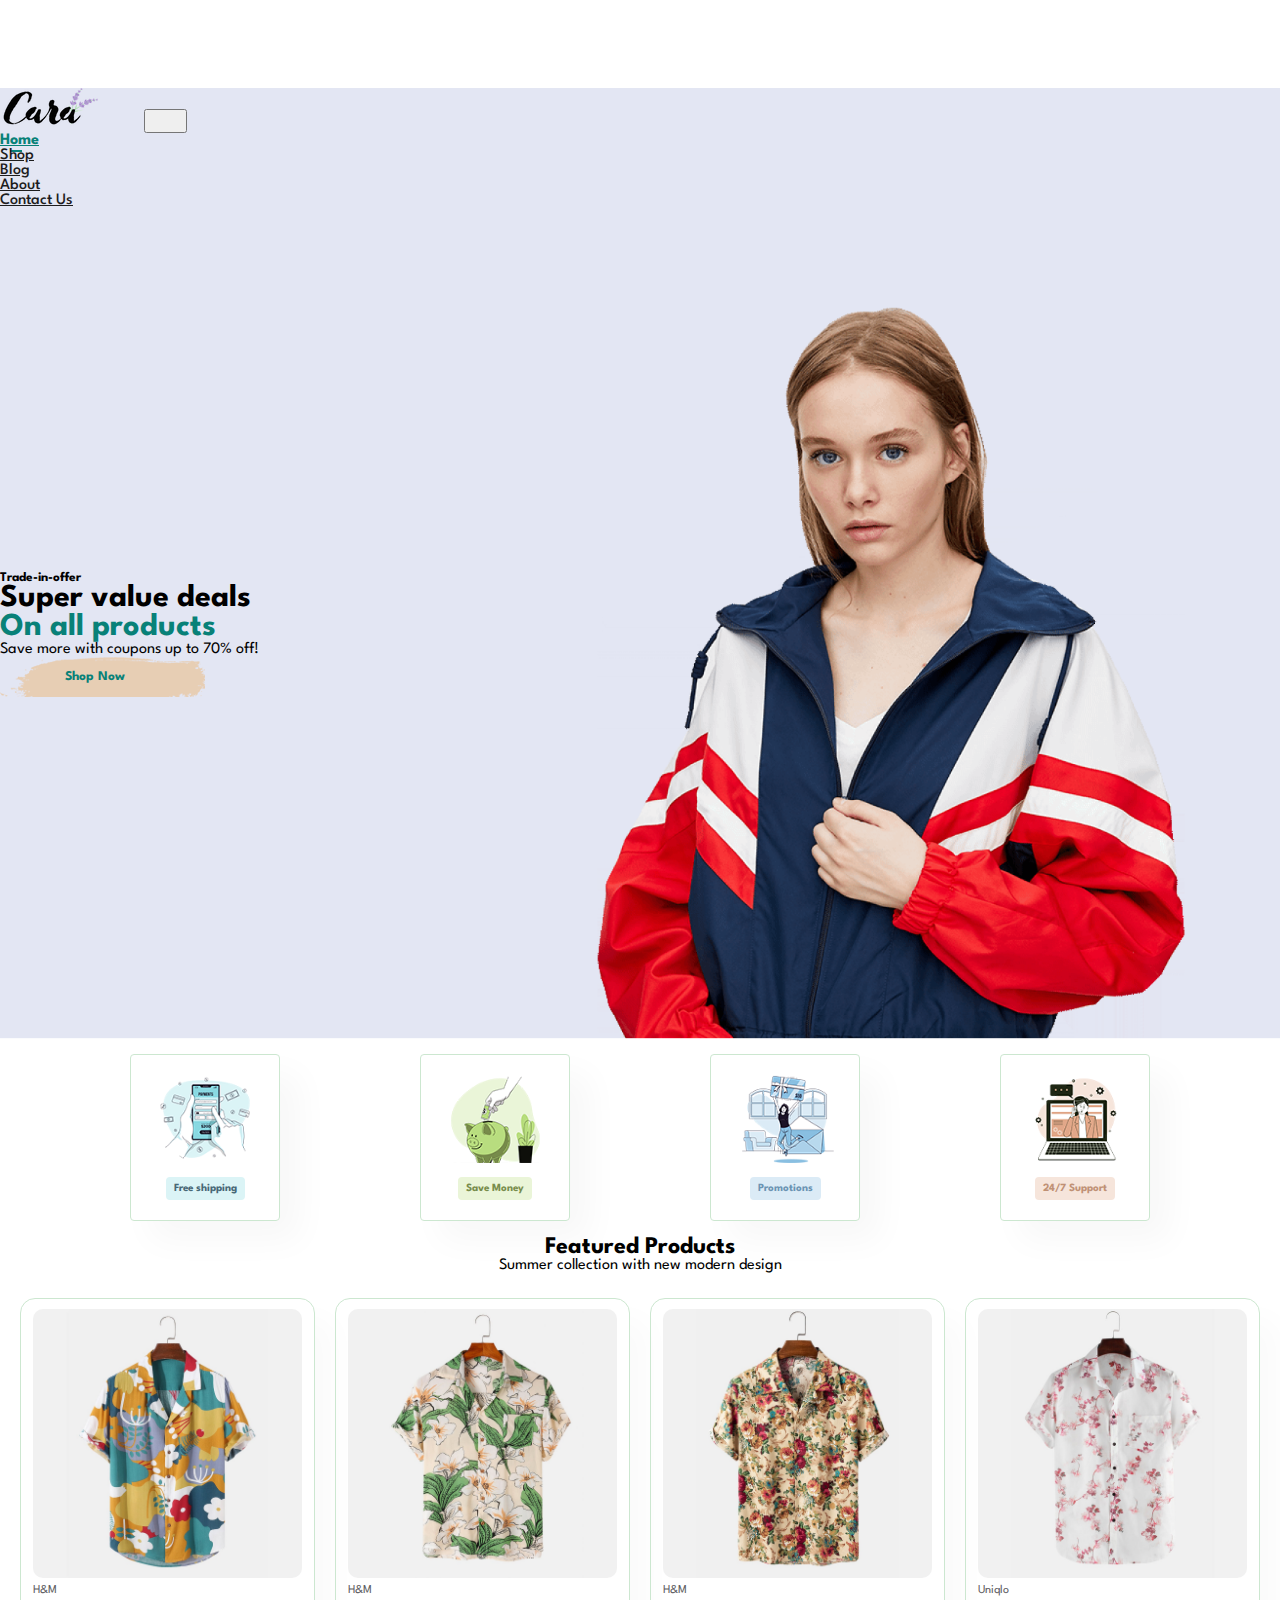
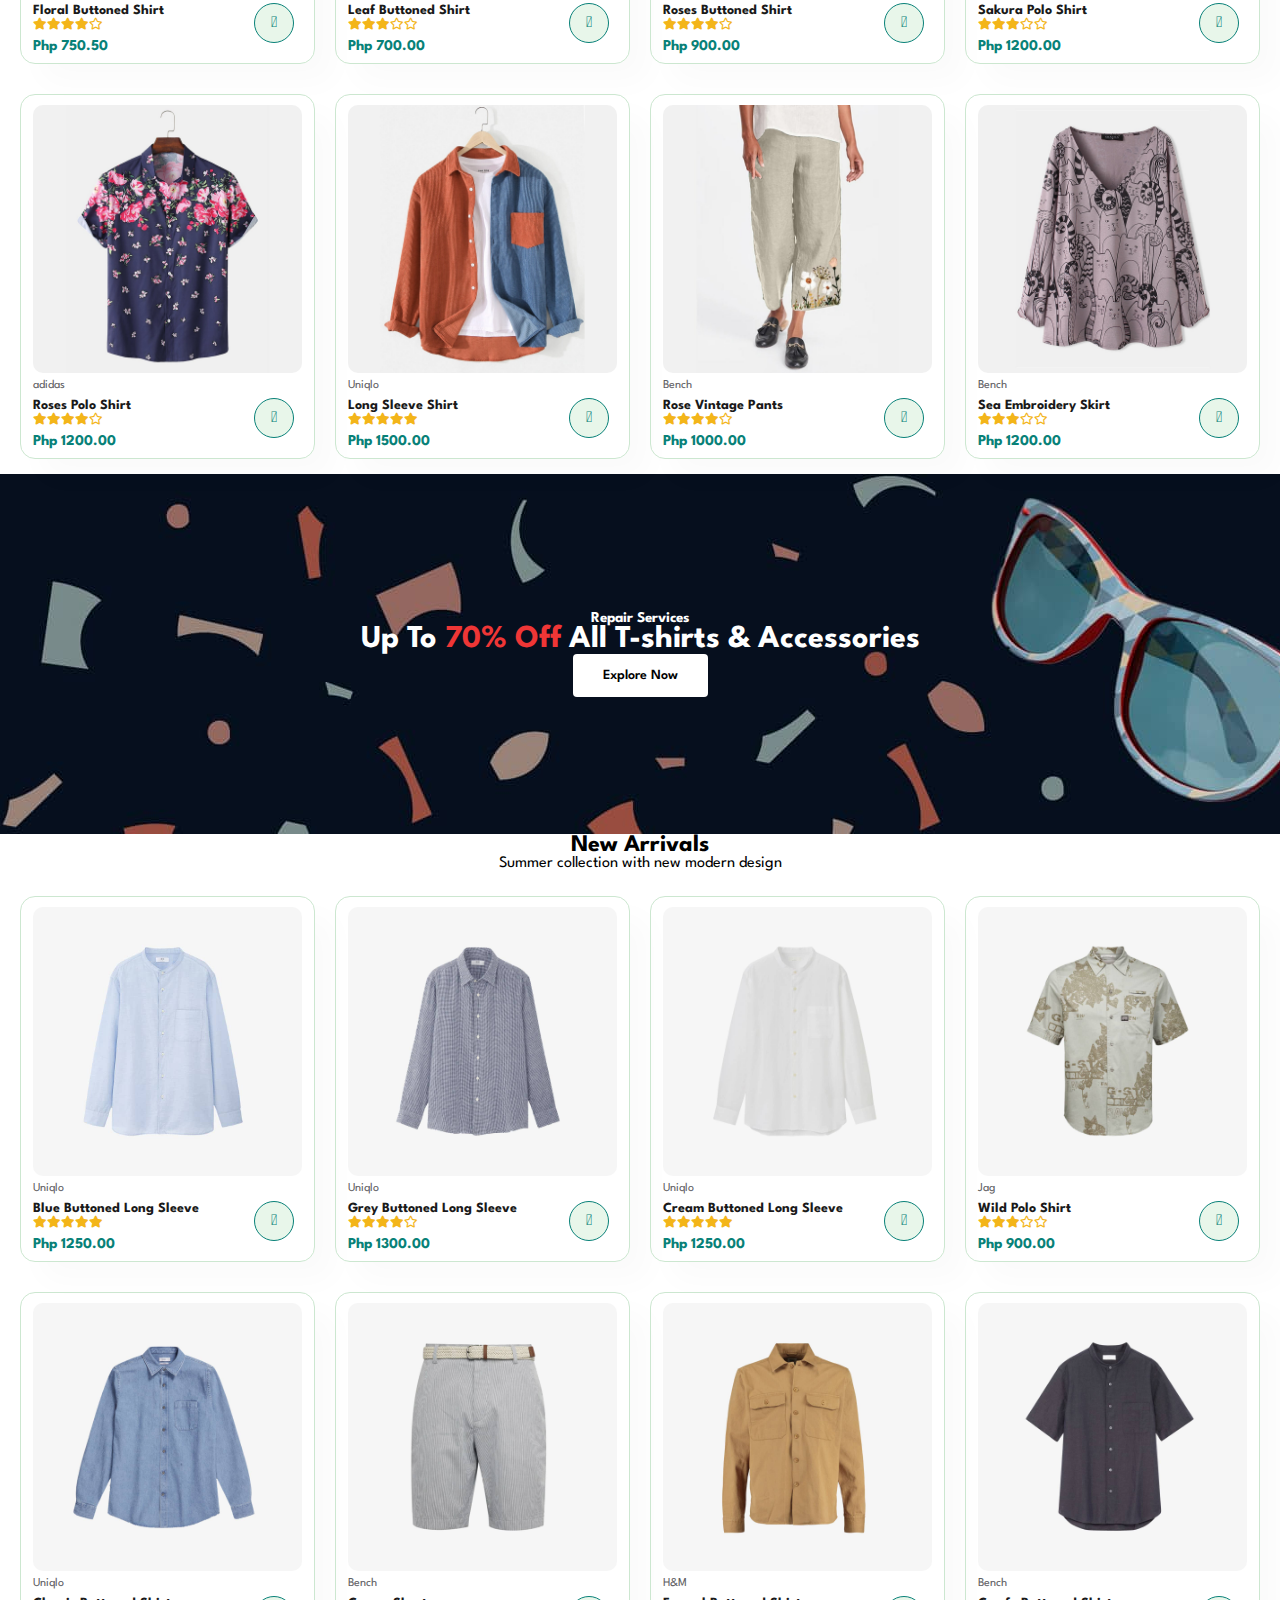
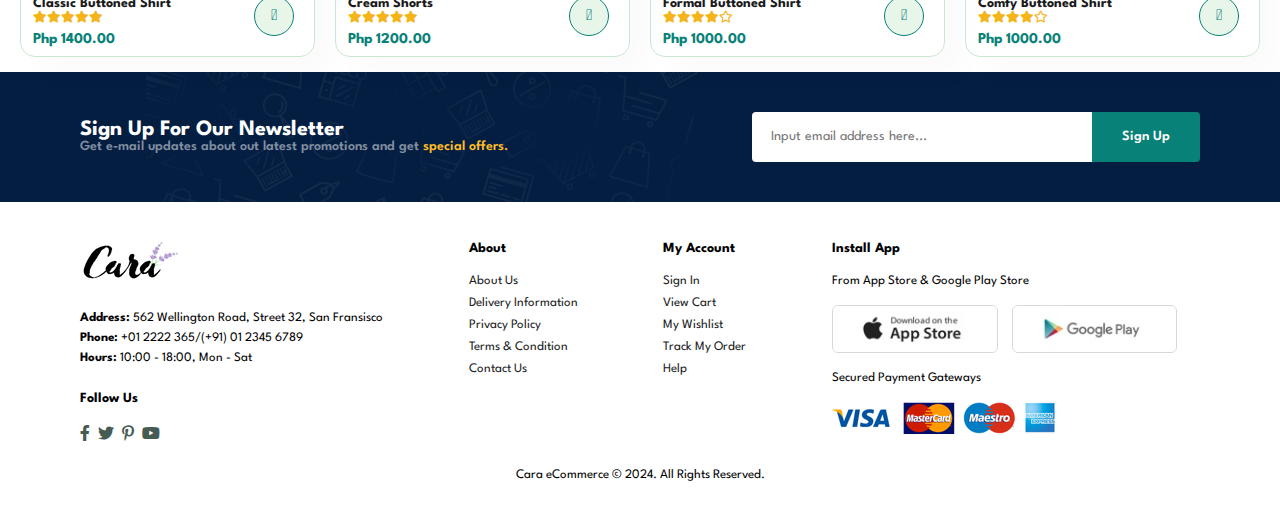
<file: index.html>
<!-- FIX THE GRID LAYOUT OF THE PRODUCT ITEMS AND FEATURES ITEMS: https://forum.freecodecamp.org/t/how-do-i-display-elements-in-rows/320909/2 -->

<!DOCTYPE html>
<html lang="en">
<head>
    <meta charset="UTF-8">
    <meta http-equiv="X-UA-Compatible" content="IE=edge">
    <meta name="viewport" content="width=device-width, initial-scale=1.0">
    <title>Ecommerce Site</title>
    <link rel="stylesheet" href="style.css">
    <link rel="stylesheet" 
        href="https://cdn.jsdelivr.net/npm/bootstrap@4.1.3/dist/css/bootstrap.min.css" 
        integrity="sha384-MCw98/SFnGE8fJT3GXwEOngsV7Zt27NXFoaoApmYm81iuXoPkFOJwJ8ERdknLPMO" 
        crossorigin="anonymous">
      <link rel="stylesheet" href="https://pro.fontawesome.com/releases/v5.10.0/css/all.css" />
</head>
<body>
    <!-- <div id="data-output"></div> -->
    
    <!-- NAVIGATION HEADER -->
    <nav class="navbar navbar-expand-lg bg-body-tertiary fixed-top py-4 shadow-sm">
        <div class="container">
          <a href="./index.html"><img src="img/logo.png" alt="logo"></a>
          <button onclick="toggle()" class="navbar-toggler" type="button" data-bs-toggle="collapse" data-bs-target="#navbarSupportedContent" aria-controls="navbarSupportedContent" aria-expanded="false" aria-label="Toggle navigation">
          <span></span><i id="bar" class="fas fa-bars"></i></span>
          </button>
          <div class="collapse navbar-collapse" id="navbarSupportedContent">
            <ul class="navbar-nav ml-auto">
              <li class="nav-item">
                <a class="nav-link active" href="./index.html">Home</a>
              </li>
              <li class="nav-item">
                <a class="nav-link" href="./shop.html">Shop</a>
              </li>
              <li class="nav-item">
                <a class="nav-link" href="./blog.html">Blog</a>
              </li>
              <li class="nav-item">
                <a class="nav-link" href="./about.html">About</a>
              </li>
              <li class="nav-item">
                <a class="nav-link" href="./contact.html">Contact Us</a>
              </li>
              <li class="nav-item">
                <a class="nav-link" href="./cart.html"><span>Shopping Cart</span><i class="fa fa-shopping-bag"></i></a>
              </li>
          </div>
        </div>
    </nav>

    <!-- HERO IMAGE -->
    <section id="hero" class="mb-5">
        <div class="container">
            <h5>Trade-in-offer</h5>
            <h1>Super value deals</h1>
            <h1 style="color: #088178;">On all products</h1>
            <p>Save more with coupons up to 70% off!</p>
            <button class="hero-button">Shop Now</button>
        </div>
    </section>

    <!-- FEATURES SECTION -->
    <section id="feature" class="container mb-5">
        <div class="fe-box">
            <img src="img/features/f1.png" alt="">
            <h6>Free shipping</h6>
        </div>
        <!-- <div class="fe-box">
            <img src="img/features/f2.png" alt="">
            <h6>Online Order</h6>
        </div> -->
        <div class="fe-box">
            <img src="img/features/f3.png" alt="">
            <h6>Save Money</h6>
        </div>
        <div class="fe-box">
            <img src="img/features/f4.png" alt="">
            <h6>Promotions</h6>
        </div>
        <!-- <div class="fe-box">
            <img src="img/features/f5.png" alt="">
            <h6>Happy Sell</h6>
        </div> -->
        <div class="fe-box">
            <img src="img/features/f6.png" alt="">
            <h6>24/7 Support</h6>
        </div>
    </section>

    <!-- FEATURED PRODUCTS SECTION -->
    <section id="product-listings" class="container">
        <h2>Featured Products</h2>
        <p>Summer collection with new modern design</p>
        <div class="product-container row p-0 m-0" id="featured-products-container"></div>
    </section>

    <!-- BANNER SECTION -->
    <section id="banner" class="my-5">
      <h4>Repair Services</h4>
      <h1>Up To <span>70% Off</span> All T-shirts & Accessories</h1>
      <button class="banner-button">Explore Now</button>
    </section>

    <!-- NEW ARRIVALS SECTION -->
    <!-- TODO: Add a 'See More' button -->
    <section id="product-listings" class="container my-5">
      <h2>New Arrivals</h2>
      <p>Summer collection with new modern design</p>
      <div class="product-container" id="new-arrival-products-container">
        <!-- BACKUP PRODUCT LISTINGS -->
        <!-- <div class="product">
          <img src="img/products/9.jpg" alt="">
          <div class="description pt-2">
            <span>adidas</span>
            <h6>Cartoon Astronaut Shirts</h6>
            <div class="star">
              <i class="fas fa-star"></i>
              <i class="fas fa-star"></i>
              <i class="fas fa-star"></i>
              <i class="fas fa-star"></i>
              <i class="fas fa-star"></i>
            </div>
            <h4>Php 750.00</h4>
          </div>
          <a href="#"><i class="fal fa-shopping-cart cart"></i></a>
        </div>
        <div class="product">
          <img src="img/products/10.jpg" alt="">
          <div class="description pt-2">
            <span>adidas</span>
            <h6>Cartoon Astronaut Shirts</h6>
            <div class="star">
              <i class="fas fa-star"></i>
              <i class="fas fa-star"></i>
              <i class="fas fa-star"></i>
              <i class="fas fa-star"></i>
              <i class="fas fa-star"></i>
            </div>
            <h4>Php 750.00</h4>
          </div>
          <a href="#"><i class="fal fa-shopping-cart cart"></i></a>
        </div>
        <div class="product">
          <img src="img/products/11.jpg" alt="">
          <div class="description pt-2">
            <span>adidas</span>
            <h6>Cartoon Astronaut Shirts</h6>
            <div class="star">
              <i class="fas fa-star"></i>
              <i class="fas fa-star"></i>
              <i class="fas fa-star"></i>
              <i class="fas fa-star"></i>
              <i class="fas fa-star"></i>
            </div>
            <h4>Php 750.00</h4>
          </div>
          <a href="#"><i class="fal fa-shopping-cart cart"></i></a>
        </div>
        <div class="product">
          <img src="img/products/12.jpg" alt="">
          <div class="description pt-2">
            <span>adidas</span>
            <h6>Cartoon Astronaut Shirts</h6>
            <div class="star">
              <i class="fas fa-star"></i>
              <i class="fas fa-star"></i>
              <i class="fas fa-star"></i>
              <i class="fas fa-star"></i>
              <i class="fas fa-star"></i>
            </div>
            <h4>Php 750.00</h4>
          </div>
          <a href="#"><i class="fal fa-shopping-cart cart"></i></a>
        </div>
        <div class="product">
          <img src="img/products/13.jpg" alt="">
          <div class="description pt-2">
            <span>adidas</span>
            <h6>Cartoon Astronaut Shirts</h6>
            <div class="star">
              <i class="fas fa-star"></i>
              <i class="fas fa-star"></i>
              <i class="fas fa-star"></i>
              <i class="fas fa-star"></i>
              <i class="fas fa-star"></i>
            </div>
            <h4>Php 750.00</h4>
          </div>
          <a href="#"><i class="fal fa-shopping-cart cart"></i></a>
        </div>
        <div class="product">
          <img src="img/products/14.jpg" alt="">
          <div class="description pt-2">
            <span>adidas</span>
            <h6>Cartoon Astronaut Shirts</h6>
            <div class="star">
              <i class="fas fa-star"></i>
              <i class="fas fa-star"></i>
              <i class="fas fa-star"></i>
              <i class="fas fa-star"></i>
              <i class="fas fa-star"></i>
            </div>
            <h4>Php 750.00</h4>
          </div>
          <a href="#"><i class="fal fa-shopping-cart cart"></i></a>
        </div>
        <div class="product">
          <img src="img/products/15.jpg" alt="">
          <div class="description pt-2">
            <span>adidas</span>
            <h6>Cartoon Astronaut Shirts</h6>
            <div class="star">
              <i class="fas fa-star"></i>
              <i class="fas fa-star"></i>
              <i class="fas fa-star"></i>
              <i class="fas fa-star"></i>
              <i class="fas fa-star"></i>
            </div>
            <h4>Php 750.00</h4>
          </div>
          <a href="#"><i class="fal fa-shopping-cart cart"></i></a>
        </div>
        <div class="product">
          <img src="/EcommerceWebsiteNew/main/img/products/16.jpg" alt="">
          <div class="description pt-2">
            <span>adidas</span>
            <h6>Cartoon Astronaut Shirts</h6>
            <div class="star">
              <i class="fas fa-star"></i>
              <i class="fas fa-star"></i>
              <i class="fas fa-star"></i>
              <i class="fas fa-star"></i>
              <i class="fas fa-star"></i>
            </div>
            <h4>Php 750.00</h4>
          </div>
          <a href="#"><i class="fal fa-shopping-cart cart"></i></a>
        </div> -->
      </div>
    </section>

    <!-- OTHER BANNERS SECTION -->
    <!-- MAYBE Replace these banner sections into a carousel of promotions and remove margin below? -->
    <!-- <section id="sm-banner" class="container my-5">
      <div class="banner-box">
        <h4>crazy deals</h4>
        <h2>Buy 1 Get 1 Free</h2>
        <p>The best classic dress is on <span>SALE</span> at Cara</p>
        <button class="sm-banner-button">Learn More</button>
      </div>
      <div class="banner-box2">
        <h4>crazy deals</h4>
        <h2>Buy 1 Get 1 Free</h2>
        <p>The best classic dress is on <span>SALE</span> at Cara</p>
        <button class="sm-banner-button">Learn More</button>
      </div>
    </section> -->

    <!-- OTHER BANNERS SECTION TINY -->
    <!-- <section id="tiny-banner" class="container my-5">
      <div class="banner-box">
        <h2>SEASONAL SALE</h2>
        <h3>Winter Collection <span>50% OFF</span></h3>
      </div>
      <div class="banner-box banner-box2">
        <h2>NEW FOOTWEAR COLLECTION</h2>
        <h3>Spring / Summer 2022</h3>
      </div>
      <div class="banner-box banner-box3">
        <h2>TRENDY T-SHIRTS</h2>
        <h3>Get into what's trending <span>NOW</span></h3>
      </div>
    </section> -->

    <!-- NEWSLETTER SECTION -->
    <section id="newsletter">
        <div class="newsletter-text">
          <h4>Sign Up For Our Newsletter</h4>
          <p>Get e-mail updates about out latest promotions and get <span>special offers.</span></p>
        </div>
        <div class="newsletter-input">
          <input type="email" placeholder="Input email address here...">
          <button>Sign Up</button>
        </div>
    </section>

    <!-- FOOTER SECTION -->
    <section id="footer" class="section-p1">
      <div class="column">
        <img class="logo" src="img/logo.png" alt="logo-image">
        <!-- <h5>Contact</h5> -->
        <p><b>Address: </b>562 Wellington Road, Street 32, San Fransisco</p>
        <p><b>Phone: </b> +01 2222 365/(+91) 01 2345 6789</p>
        <p><b>Hours: </b> 10:00 - 18:00, Mon - Sat</p>
        <div class="follow">
          <h5>Follow Us</h5>
          <div class="icons">
            <i class="fab fa-facebook-f"></i>
            <i class="fab fa-twitter"></i>
            <i class="fab fa-pinterest-p"></i>
            <i class="fab fa-youtube"></i>
          </div>
        </div>
      </div>

      <div class="column">
        <h5>About</h5>
        <a href="#">About Us</a>
        <a href="#">Delivery Information</a>
        <a href="#">Privacy Policy</a>
        <a href="#">Terms & Condition</a>
        <a href="#">Contact Us</a>
      </div>

      <div class="column">
        <h5>My Account</h5>
        <a href="#">Sign In</a>
        <a href="#">View Cart</a>
        <a href="#">My Wishlist</a>
        <a href="#">Track My Order</a>
        <a href="#">Help</a>
      </div>

      <div class="column install">
        <h5>Install App</h5>
        <p>From App Store & Google Play Store</p>
        <div class="row container">
          <img class="img-fluid" src="img/pay/app.jpg" alt="">
          <img class="img-fluid" src="img/pay/play.jpg" alt="">
        </div>
        <p>Secured Payment Gateways</p>
        <img src="img/pay/pay.png" alt="">
      </div>

      <div class="copyright">
        <p>Cara eCommerce © 2024. All Rights Reserved.</p>
      </div>
    </section>


    <script src="https://cdn.jsdelivr.net/npm/@popperjs/core@2.11.8/dist/umd/popper.min.js" 
    integrity="sha384-I7E8VVD/ismYTF4hNIPjVp/Zjvgyol6VFvRkX/vR+Vc4jQkC+hVqc2pM8ODewa9r" 
    crossorigin="anonymous"></script>
    <script src="https://cdn.jsdelivr.net/npm/bootstrap@5.3.2/dist/js/bootstrap.min.js" 
    integrity="sha384-BBtl+eGJRgqQAUMxJ7pMwbEyER4l1g+O15P+16Ep7Q9Q+zqX6gSbd85u4mG4QzX+" 
    crossorigin="anonymous"></script>
    <script src="./javascript/index.js"></script>
    <script src="./javascript/script.js"></script>
    <script src="https://ajax.googleapis.com/ajax/libs/jquery/3.7.1/jquery.min.js"></script>
</body>
</html>
</file>
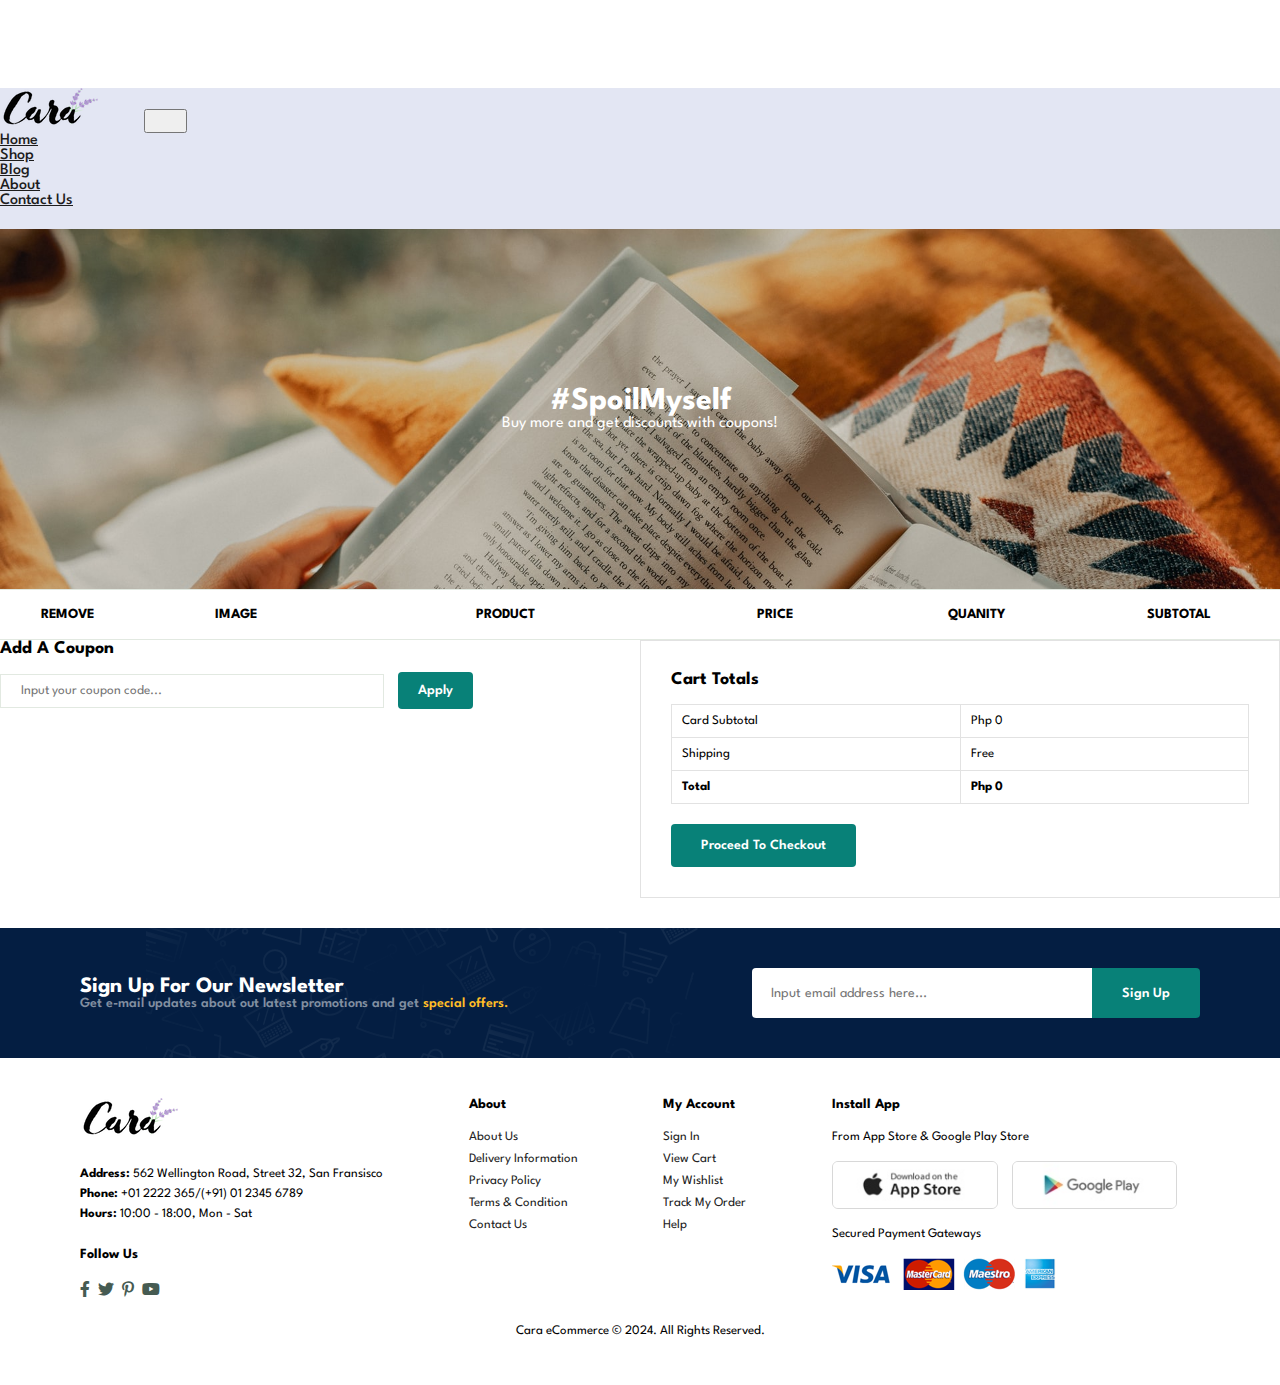
<file: cart.html>
<!DOCTYPE html>
<html lang="en">
<head>
    <meta charset="UTF-8">
    <meta http-equiv="X-UA-Compatible" content="IE=edge">
    <meta name="viewport" content="width=device-width, initial-scale=1.0">
    <title>Contact Us</title>
    <link rel="stylesheet" href="style.css">
    <link rel="stylesheet" 
        href="https://cdn.jsdelivr.net/npm/bootstrap@4.1.3/dist/css/bootstrap.min.css" 
        integrity="sha384-MCw98/SFnGE8fJT3GXwEOngsV7Zt27NXFoaoApmYm81iuXoPkFOJwJ8ERdknLPMO" 
        crossorigin="anonymous">
      <link rel="stylesheet" href="https://pro.fontawesome.com/releases/v5.10.0/css/all.css" />
</head>
<body>
    
    <!-- NAVIGATION HEADER -->
    <nav class="navbar navbar-expand-lg bg-body-tertiary fixed-top py-4 shadow-sm">
        <div class="container">
          <a href="./index.html"><img src="img/logo.png" alt="logo"></a>
          <button onclick="toggle()" class="navbar-toggler" type="button" data-bs-toggle="collapse" data-bs-target="#navbarSupportedContent" aria-controls="navbarSupportedContent" aria-expanded="false" aria-label="Toggle navigation">
          <span></span><i id="bar" class="fas fa-bars"></i></span>
          </button>
          <div class="collapse navbar-collapse" id="navbarSupportedContent">
            <ul class="navbar-nav ml-auto">
              <li class="nav-item">
                <a class="nav-link" href="./index.html">Home</a>
              </li>
              <li class="nav-item">
                <a class="nav-link" href="./shop.html">Shop</a>
              </li>
              <li class="nav-item">
                <a class="nav-link" href="./blog.html">Blog</a>
              </li>
              <li class="nav-item">
                <a class="nav-link" href="./about.html">About</a>
              </li>
              <li class="nav-item">
                <a class="nav-link" href="./contact.html">Contact Us</a>
              </li>
              <li class="nav-item">
                <a class="nav-link" href="./cart.html"><span>Shopping Cart</span><i class="fa fa-shopping-bag"></i></a>
              </li>
          </div>
        </div>
    </nav>

    <!-- PAGE HEADER -->
    <section id="page-header" class="blog-header mb-5">
        <div class="container">
            <h1 style="font-weight: bold;">#SpoilMyself</h1>
            <p>Buy more and get discounts with coupons!</p>
        </div>
    </section>

    <!-- CART SECTION -->
    <section id="cart" class="container my-5">
        <table width="100%">
            <thead>
                <tr>
                    <td>Remove</td>
                    <td>Image</td>
                    <td>Product</td>
                    <td>Price</td>
                    <td>Quanity</td>
                    <td>Subtotal</td>
                </tr>
            </thead>
            <tbody id="item-body">
                <!-- <tr>
                    <td><a href="#"><i style="color: #088178;" class="far fa-times-circle"></i></a></td>
                    <td><img src="img/products/1.jpg" alt=""></td>
                    <td>Cartoon Astronaut Shirt</td>
                    <td>Php 750.00</td>
                    <td><input type="number" value="1"></td>
                    <td>Php750.00</td>
                </tr>
                <tr>
                    <td><a href="#"><i style="color: #088178;" class="far fa-times-circle"></i></a></td>
                    <td><img src="img/products/2.jpg" alt=""></td>
                    <td>Lushy Leaves Shirt</td>
                    <td>Php 750.00</td>
                    <td><input type="number" value="1"></td>
                    <td>Php750.00</td>
                </tr>
                <tr>
                    <td><a href="#"><i style="color: #088178;" class="far fa-times-circle"></i></a></td>
                    <td><img src="img/products/3.jpg" alt=""></td>
                    <td>Autumn Premium Shirt</td>
                    <td>Php 750.00</td>
                    <td><input type="number" value="1"></td>
                    <td>Php750.00</td>
                </tr> -->
            </tbody>
        </table>
    </section>

    <!-- CART TABLE FOOTER -->
    <section id="cart-add" class="container my-5">
        <div id="coupon">
            <h3>Add A Coupon</h3>
            <div>
                <input type="text" placeholder="Input your coupon code...">
                <button class="normal-button">Apply</button>
            </div>
        </div>
        <div id="subtotal">
            <h3>Cart Totals</h3>
            <table>
                <tr>
                    <td>Card Subtotal</td>
                    <td id="sub-price">Php </td>
                </tr>
                <tr>
                    <td>Shipping</td>
                    <td>Free</td>
                </tr>
                <tr>
                    <td><strong>Total</strong></td>
                    <td><strong id="final-price">Php </strong></td>
                </tr>
            </table>
            <button class="normal-button">Proceed To Checkout</button>
        </div>
    </section>

    <!-- NEWSLETTER SECTION -->
    <section id="newsletter">
        <div class="newsletter-text">
            <h4>Sign Up For Our Newsletter</h4>
            <p>Get e-mail updates about out latest promotions and get <span>special offers.</span></p>
        </div>
        <div class="newsletter-input">
            <input type="email" placeholder="Input email address here...">
            <button>Sign Up</button>
        </div>
    </section>

    <!-- FOOTER SECTION -->
    <section id="footer" class="section-p1">
        <div class="column">
          <img class="logo" src="img/logo.png" alt="logo-image">
          <!-- <h5>Contact</h5> -->
          <p><b>Address: </b>562 Wellington Road, Street 32, San Fransisco</p>
          <p><b>Phone: </b> +01 2222 365/(+91) 01 2345 6789</p>
          <p><b>Hours: </b> 10:00 - 18:00, Mon - Sat</p>
          <div class="follow">
            <h5>Follow Us</h5>
            <div class="icons">
              <i class="fab fa-facebook-f"></i>
              <i class="fab fa-twitter"></i>
              <i class="fab fa-pinterest-p"></i>
              <i class="fab fa-youtube"></i>
            </div>
          </div>
        </div>
  
        <div class="column">
          <h5>About</h5>
          <a href="#">About Us</a>
          <a href="#">Delivery Information</a>
          <a href="#">Privacy Policy</a>
          <a href="#">Terms & Condition</a>
          <a href="#">Contact Us</a>
        </div>
  
        <div class="column">
          <h5>My Account</h5>
          <a href="#">Sign In</a>
          <a href="#">View Cart</a>
          <a href="#">My Wishlist</a>
          <a href="#">Track My Order</a>
          <a href="#">Help</a>
        </div>
  
        <div class="column install">
          <h5>Install App</h5>
          <p>From App Store & Google Play Store</p>
          <div class="row container">
            <img class="img-fluid" src="img/pay/app.jpg" alt="">
            <img class="img-fluid" src="img/pay/play.jpg" alt="">
          </div>
          <p>Secured Payment Gateways</p>
          <img src="img/pay/pay.png" alt="">
        </div>
  
        <div class="copyright">
          <p>Cara eCommerce © 2024. All Rights Reserved.</p>
        </div>
    </section>

    <script src="https://cdn.jsdelivr.net/npm/@popperjs/core@2.11.8/dist/umd/popper.min.js" 
    integrity="sha384-I7E8VVD/ismYTF4hNIPjVp/Zjvgyol6VFvRkX/vR+Vc4jQkC+hVqc2pM8ODewa9r" 
    crossorigin="anonymous"></script>
    <script src="https://cdn.jsdelivr.net/npm/bootstrap@5.3.2/dist/js/bootstrap.min.js" 
    integrity="sha384-BBtl+eGJRgqQAUMxJ7pMwbEyER4l1g+O15P+16Ep7Q9Q+zqX6gSbd85u4mG4QzX+" 
    crossorigin="anonymous"></script>
    <script src="./javascript/cart.js"></script>
    <script src="./javascript/script.js"></script>
    <script src="https://ajax.googleapis.com/ajax/libs/jquery/3.7.1/jquery.min.js"></script>
</body>
</html>
</file>
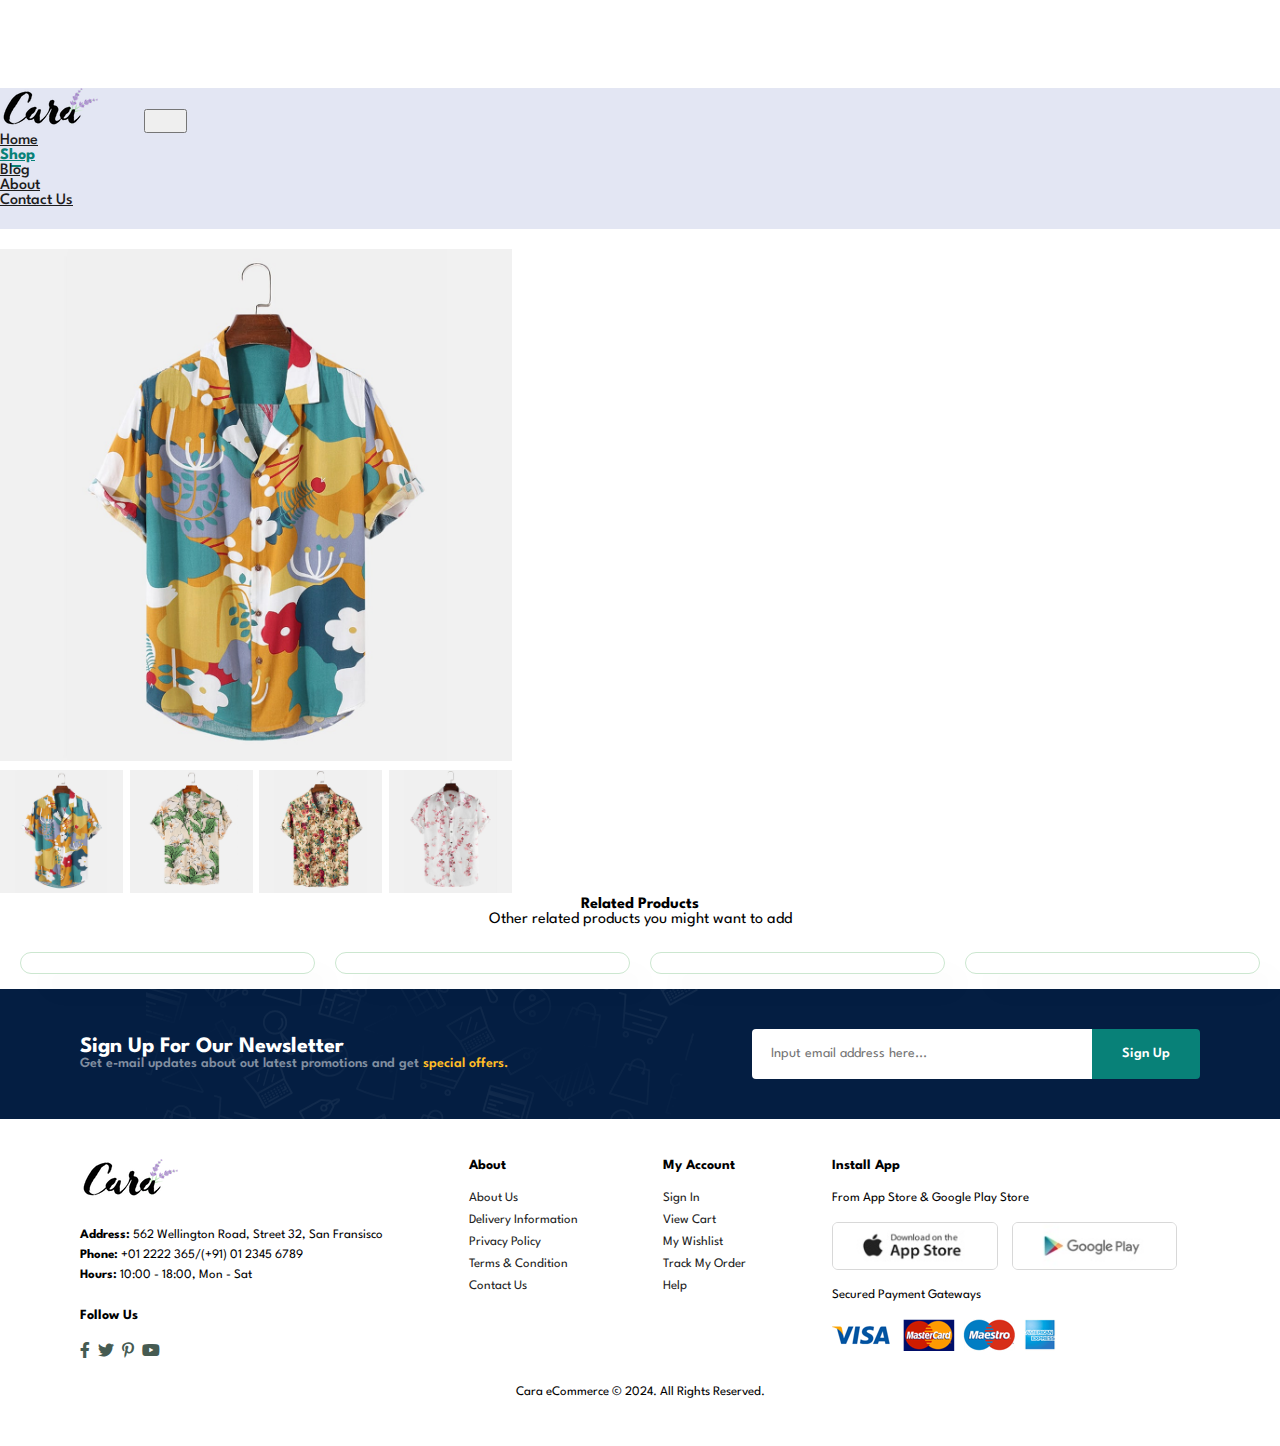
<file: product.html>
<!DOCTYPE html>
<html lang="en">
<head>
    <meta charset="UTF-8">
    <meta http-equiv="X-UA-Compatible" content="IE=edge">
    <meta name="viewport" content="width=device-width, initial-scale=1.0">
    <title>Product Details</title>
    <link rel="stylesheet" href="style.css">
    <link rel="stylesheet" 
        href="https://cdn.jsdelivr.net/npm/bootstrap@4.1.3/dist/css/bootstrap.min.css" 
        integrity="sha384-MCw98/SFnGE8fJT3GXwEOngsV7Zt27NXFoaoApmYm81iuXoPkFOJwJ8ERdknLPMO" 
        crossorigin="anonymous">
      <link rel="stylesheet" href="https://pro.fontawesome.com/releases/v5.10.0/css/all.css" />
</head>
<body>
    
    <!-- NAVIGATION HEADER -->
    <nav class="navbar navbar-expand-lg bg-body-tertiary fixed-top py-4 shadow-sm">
      <div class="container">
        <a href="./index.html"><img src="img/logo.png" alt="logo"></a>
        <button onclick="toggle()" class="navbar-toggler" type="button" data-bs-toggle="collapse" data-bs-target="#navbarSupportedContent" aria-controls="navbarSupportedContent" aria-expanded="false" aria-label="Toggle navigation">
        <span></span><i id="bar" class="fas fa-bars"></i></span>
        </button>
        <div class="collapse navbar-collapse" id="navbarSupportedContent">
          <ul class="navbar-nav ml-auto">
            <li class="nav-item">
              <a class="nav-link" href="./index.html">Home</a>
            </li>
            <li class="nav-item">
              <a class="nav-link active" href="./shop.html">Shop</a>
            </li>
            <li class="nav-item">
              <a class="nav-link" href="./blog.html">Blog</a>
            </li>
            <li class="nav-item">
              <a class="nav-link" href="./about.html">About</a>
            </li>
            <li class="nav-item">
              <a class="nav-link" href="./contact.html">Contact Us</a>
            </li>
            <li class="nav-item">
              <a class="nav-link" href="./cart.html"><span>Shopping Cart</span><i class="fa fa-shopping-bag"></i></a>
            </li>
        </div>
      </div>
  </nav>

    <!-- PRODUCT DETAILS SECTION -->
    <section id="product-details" class="container my-5">
        <div class="product-img">
            <img src="img/products/1.jpg" width="100%" id="main-img" alt="">
            <div class="small-product-img-group">
                <div class="small-img-col">
                    <img src="img/products/1.jpg" width="100%" class="small-img" alt="">
                </div>
                <div class="small-img-col">
                    <img src="img/products/2.jpg" width="100%" class="small-img" alt="">
                </div>
                <div class="small-img-col">
                    <img src="img/products/3.jpg" width="100%" class="small-img" alt="">
                </div>
                <div class="small-img-col">
                    <img src="img/products/4.jpg" width="100%" class="small-img" alt="">
                </div>
            </div>
        </div>

        <div class="product-desc" id="product-information">
          <!-- JS output here -->
        </div>
    </section>

    <!-- RELATED PRODUCTS SECTION -->
    <section id="product-listings" class="container my-5">
        <h4 class="related-products-tile" style="font-weight: bold;">Related Products</h4>
        <p class="related-products-tile-text">Other related products you might want to add</p>
        <div class="product-container row p-0 m-0">
          <div class="product">
            <!-- <img src="img/products/1.jpg" alt="" class="related-product">
            <div class="description pt-2">
              <span>adidas</span>
              <h6>Cartoon Astronaut Shirts</h6>
              <div class="star">
                <i class="fas fa-star"></i>
                <i class="fas fa-star"></i>
                <i class="fas fa-star"></i>
                <i class="fas fa-star"></i>
                <i class="fas fa-star"></i>
              </div>
              <h4>Php 750.00</h4>
            </div>
            <a href="#"><i class="fal fa-shopping-cart cart"></i></a> -->
          </div>
          <div class="product">
            <!-- <img src="img/products/2.jpg" alt="" class="related-product">
            <div class="description pt-2">
              <span>adidas</span>
              <h6>Cartoon Astronaut Shirts</h6>
              <div class="star">
                <i class="fas fa-star"></i>
                <i class="fas fa-star"></i>
                <i class="fas fa-star"></i>
                <i class="fas fa-star"></i>
                <i class="fas fa-star"></i>
              </div>
              <h4>Php 750.00</h4>
            </div>
            <a href="#"><i class="fal fa-shopping-cart cart"></i></a> -->
          </div>
          <div class="product">
            <!-- <img src="img/products/3.jpg" alt="" class="related-product">
            <div class="description pt-2">
              <span>adidas</span>
              <h6>Cartoon Astronaut Shirts</h6>
              <div class="star">
                <i class="fas fa-star"></i>
                <i class="fas fa-star"></i>
                <i class="fas fa-star"></i>
                <i class="fas fa-star"></i>
                <i class="fas fa-star"></i>
              </div>
              <h4>Php 750.00</h4>
            </div>
            <a href="#"><i class="fal fa-shopping-cart cart"></i></a> -->
          </div>
          <div class="product">
            <!-- <img src="img/products/4.jpg" alt="" class="related-product">
            <div class="description pt-2">
              <span>adidas</span>
              <h6>Cartoon Astronaut Shirts</h6>
              <div class="star">
                <i class="fas fa-star"></i>
                <i class="fas fa-star"></i>
                <i class="fas fa-star"></i>
                <i class="fas fa-star"></i>
                <i class="fas fa-star"></i>
              </div>
              <h4>Php 750.00</h4>
            </div>
            <a href="#"><i class="fal fa-shopping-cart cart"></i></a> -->
          </div>         
        </div>
    </section>
    
    <!-- NEWSLETTER SECTION -->
    <section id="newsletter">
        <div class="newsletter-text">
            <h4>Sign Up For Our Newsletter</h4>
            <p>Get e-mail updates about out latest promotions and get <span>special offers.</span></p>
        </div>
        <div class="newsletter-input">
            <input type="email" placeholder="Input email address here...">
            <button>Sign Up</button>
        </div>
    </section>

    <!-- FOOTER SECTION -->
    <section id="footer" class="section-p1">
        <div class="column">
        <img class="logo" src="img/logo.png" alt="logo-image">
        <!-- <h5>Contact</h5> -->
        <p><b>Address: </b>562 Wellington Road, Street 32, San Fransisco</p>
        <p><b>Phone: </b> +01 2222 365/(+91) 01 2345 6789</p>
        <p><b>Hours: </b> 10:00 - 18:00, Mon - Sat</p>
        <div class="follow">
            <h5>Follow Us</h5>
            <div class="icons">
            <i class="fab fa-facebook-f"></i>
            <i class="fab fa-twitter"></i>
            <i class="fab fa-pinterest-p"></i>
            <i class="fab fa-youtube"></i>
            </div>
        </div>
        </div>

        <div class="column">
        <h5>About</h5>
        <a href="#">About Us</a>
        <a href="#">Delivery Information</a>
        <a href="#">Privacy Policy</a>
        <a href="#">Terms & Condition</a>
        <a href="#">Contact Us</a>
        </div>

        <div class="column">
        <h5>My Account</h5>
        <a href="#">Sign In</a>
        <a href="#">View Cart</a>
        <a href="#">My Wishlist</a>
        <a href="#">Track My Order</a>
        <a href="#">Help</a>
        </div>

        <div class="column install">
        <h5>Install App</h5>
        <p>From App Store & Google Play Store</p>
        <div class="row container">
            <img class="img-fluid" src="img/pay/app.jpg" alt="">
            <img class="img-fluid" src="img/pay/play.jpg" alt="">
        </div>
        <p>Secured Payment Gateways</p>
        <img src="img/pay/pay.png" alt="">
        </div>

        <div class="copyright">
        <p>Cara eCommerce © 2024. All Rights Reserved.</p>
        </div>
    </section>

    <!-- IMAGE PREVIEW BUTTONS SCRIPT -->

    <script src="https://cdn.jsdelivr.net/npm/@popperjs/core@2.11.8/dist/umd/popper.min.js" 
    integrity="sha384-I7E8VVD/ismYTF4hNIPjVp/Zjvgyol6VFvRkX/vR+Vc4jQkC+hVqc2pM8ODewa9r" 
    crossorigin="anonymous"></script>
    <script src="https://cdn.jsdelivr.net/npm/bootstrap@5.3.2/dist/js/bootstrap.min.js" 
    integrity="sha384-BBtl+eGJRgqQAUMxJ7pMwbEyER4l1g+O15P+16Ep7Q9Q+zqX6gSbd85u4mG4QzX+" 
    crossorigin="anonymous"></script>
    <script src="./javascript/script.js"></script>
    <script src="./javascript/product.js"></script>
    <script src="https://ajax.googleapis.com/ajax/libs/jquery/3.7.1/jquery.min.js"></script>
</body>
</html>
</file>
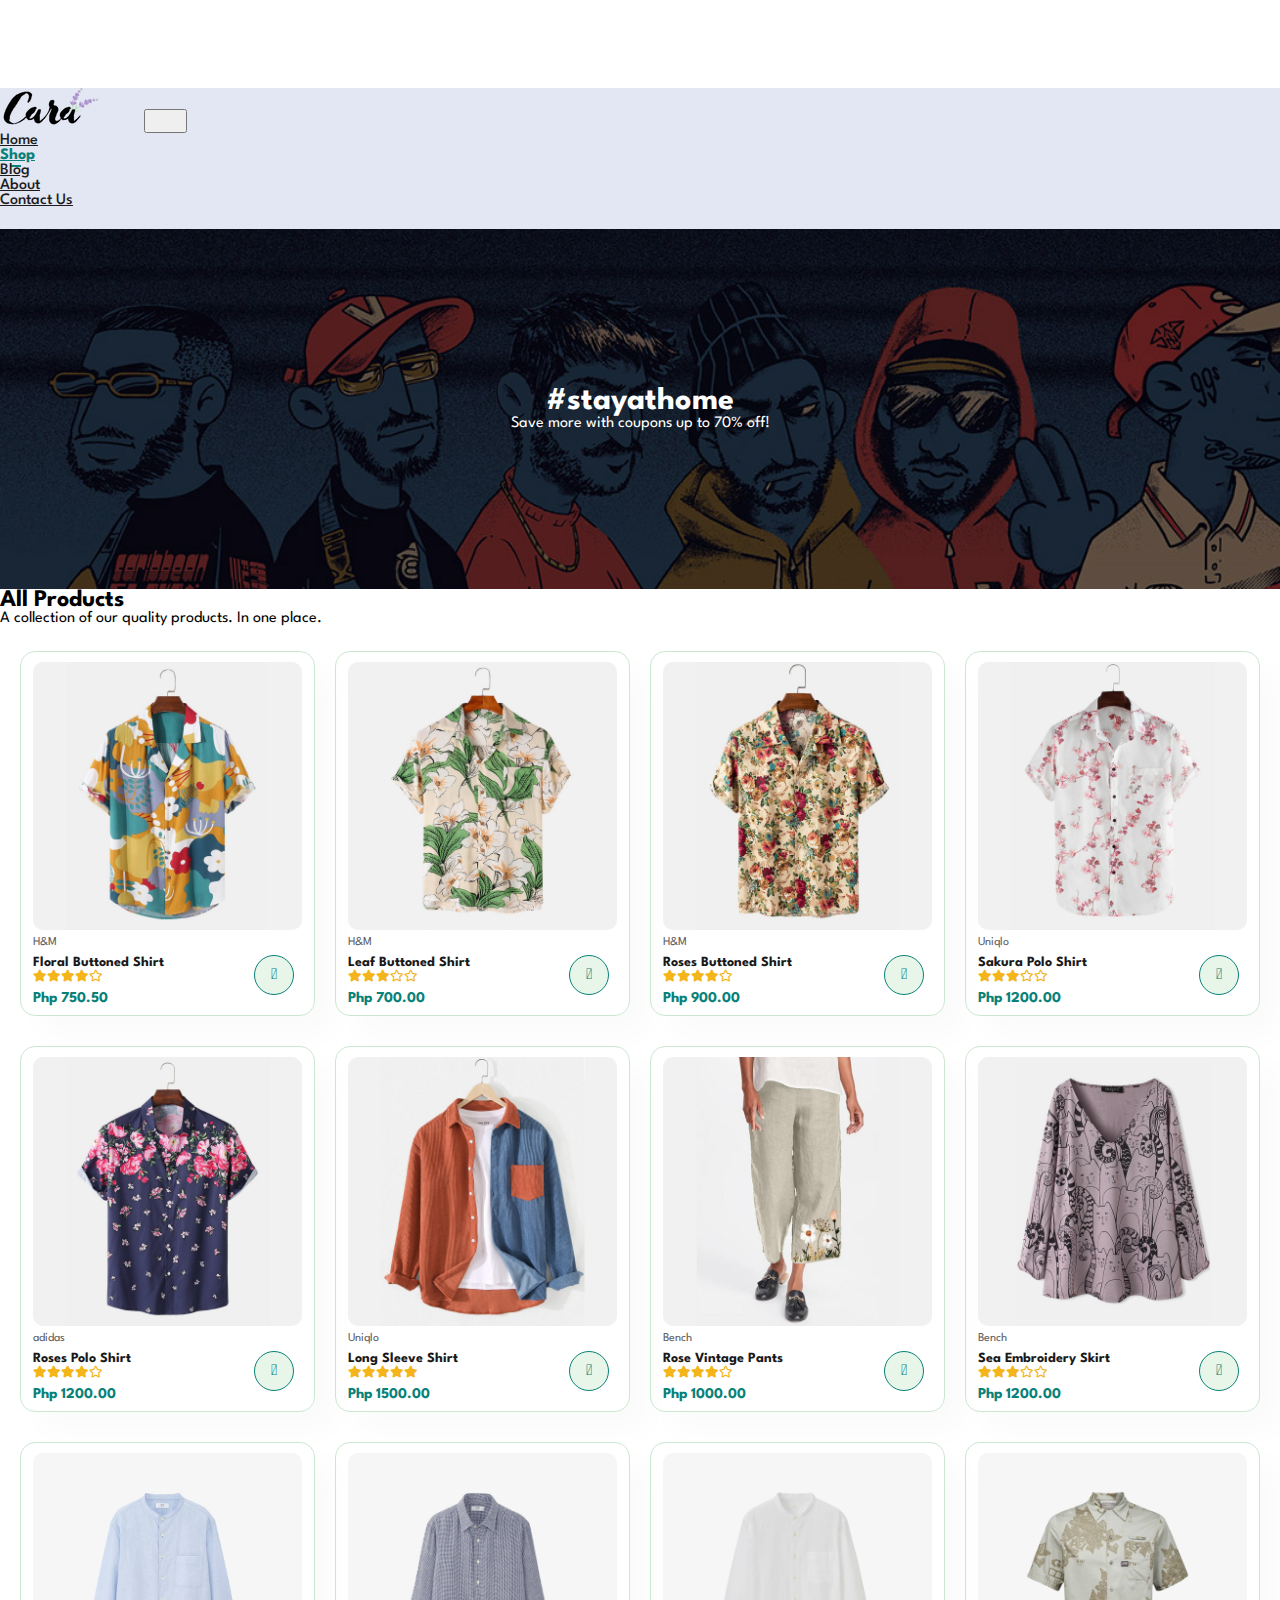
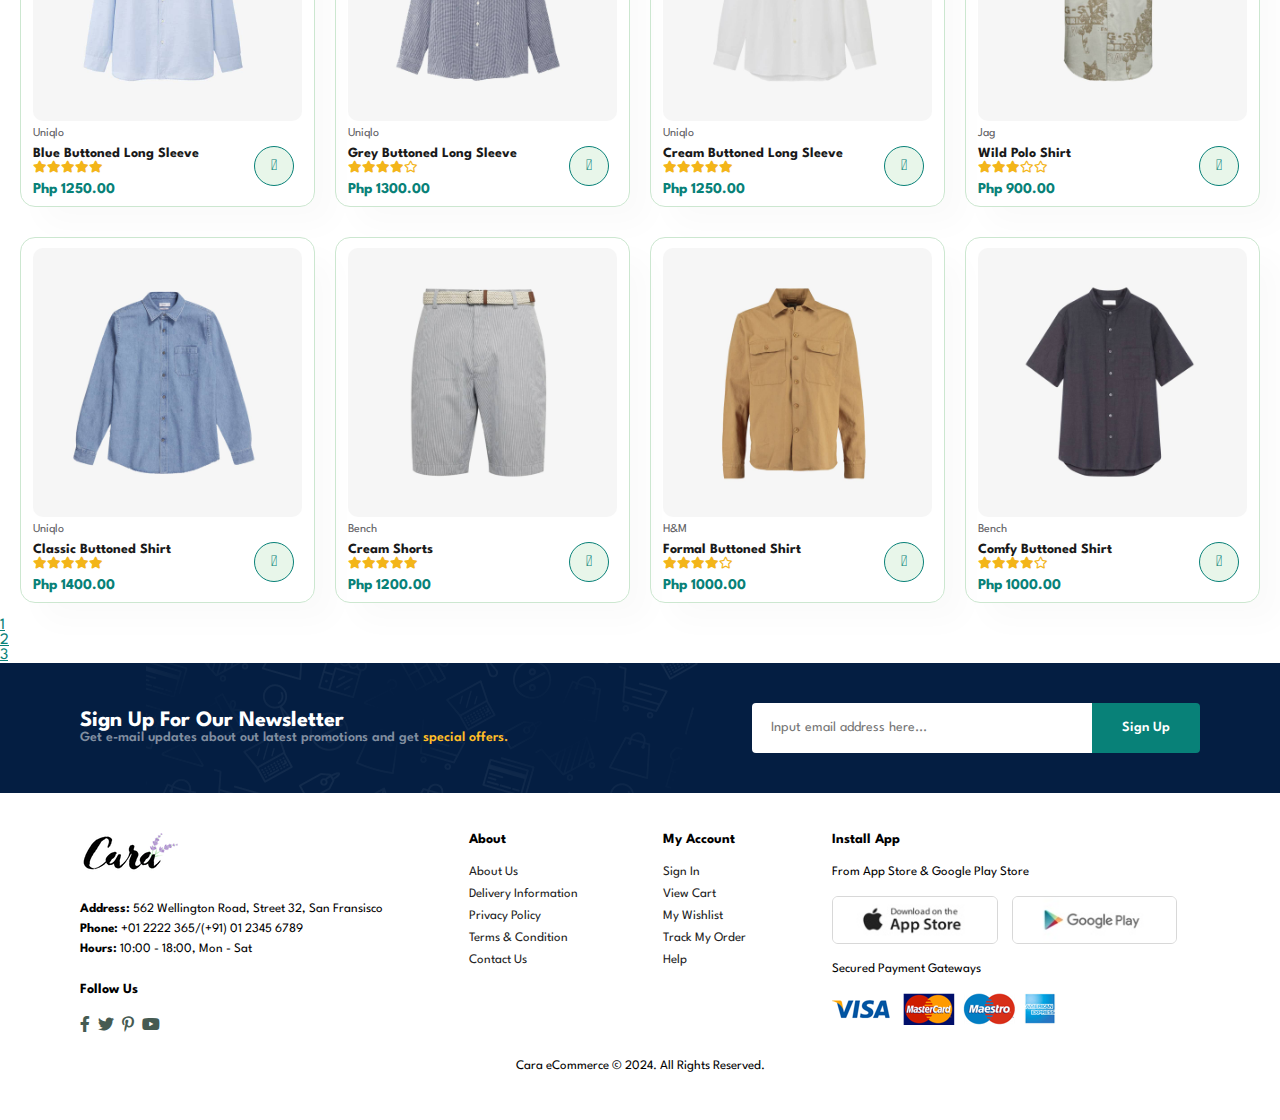
<file: shop.html>
<!DOCTYPE html>
<html lang="en">
<head>
    <meta charset="UTF-8">
    <meta http-equiv="X-UA-Compatible" content="IE=edge">
    <meta name="viewport" content="width=device-width, initial-scale=1.0">
    <title>Ecommerce Shop</title>
    <link rel="stylesheet" href="style.css">
    <link rel="stylesheet" 
        href="https://cdn.jsdelivr.net/npm/bootstrap@4.1.3/dist/css/bootstrap.min.css" 
        integrity="sha384-MCw98/SFnGE8fJT3GXwEOngsV7Zt27NXFoaoApmYm81iuXoPkFOJwJ8ERdknLPMO" 
        crossorigin="anonymous">
      <link rel="stylesheet" href="https://pro.fontawesome.com/releases/v5.10.0/css/all.css" />
      <script src="https://ajax.googleapis.com/ajax/libs/jquery/3.7.1/jquery.min.js"></script>
      <script src="https://maxcdn.bootstrapcdn.com/bootstrap/3.4.1/js/bootstrap.min.js"></script>
</head>
<body>
    
    <!-- NAVIGATION HEADER -->
    <nav class="navbar navbar-expand-lg bg-body-tertiary fixed-top py-4 shadow-sm">
      <div class="container">
        <a href="./index.html"><img src="img/logo.png" alt="logo"></a>
        <button onclick="toggle()" class="navbar-toggler" type="button" data-bs-toggle="collapse" data-bs-target="#navbarSupportedContent" aria-controls="navbarSupportedContent" aria-expanded="false" aria-label="Toggle navigation">
        <span></span><i id="bar" class="fas fa-bars"></i></span>
        </button>
        <div class="collapse navbar-collapse" id="navbarSupportedContent">
          <ul class="navbar-nav ml-auto">
            <li class="nav-item">
              <a class="nav-link" href="./index.html">Home</a>
            </li>
            <li class="nav-item">
              <a class="nav-link active" href="./shop.html">Shop</a>
            </li>
            <li class="nav-item">
              <a class="nav-link" href="./blog.html">Blog</a>
            </li>
            <li class="nav-item">
              <a class="nav-link" href="./about.html">About</a>
            </li>
            <li class="nav-item">
              <a class="nav-link" href="./contact.html">Contact Us</a>
            </li>
            <li class="nav-item">
              <a class="nav-link" href="./cart.html"><span>Shopping Cart</span><i class="fa fa-shopping-bag"></i></a>
            </li>
        </div>
      </div>
  </nav>

    <!-- HERO IMAGE -->
    <section id="page-header" class="mb-5">
        <div class="container">
            <h1 style="font-weight: bold;">#stayathome</h1>
            <p>Save more with coupons up to 70% off!</p>
        </div>
    </section>

    <!-- FEATURED PRODUCTS + NEW ARRIVALS = ALL PRODUCTS SECTION -->
    <section id="product-listings" class="container">
        <h2 class="shop-page-title">All Products</h2>
        <p class="shop-page-title-text">A collection of our quality products. In one place.</p>
        <div class="product-container row p-0 m-0" id="all-products-container">
          <!-- <div class="product" onclick="window.location.href='product.html'">
            <img src="./img/products/1.jpg" alt="">
            <div class="description pt-2">
              <span>adidas</span>
              <h6>Cartoon Astronaut Shirts</h6>
              <div class="star">
                <i class="fas fa-star"></i>
                <i class="fas fa-star"></i>
                <i class="fas fa-star"></i>
                <i class="fas fa-star"></i>
                <i class="fas fa-star"></i>
              </div>
              <h4>Php 750.00</h4>
            </div>
            <a href="#"><i class="fal fa-shopping-cart cart"></i></a>
          </div>
          <div class="product">
            <img src="img/products/f2.jpg" alt="">
            <div class="description pt-2">
              <span>adidas</span>
              <h6>Cartoon Astronaut Shirts</h6>
              <div class="star">
                <i class="fas fa-star"></i>
                <i class="fas fa-star"></i>
                <i class="fas fa-star"></i>
                <i class="fas fa-star"></i>
                <i class="fas fa-star"></i>
              </div>
              <h4>Php 750.00</h4>
            </div>
            <a href="#"><i class="fal fa-shopping-cart cart"></i></a>
          </div>
          <div class="product">
            <img src="img/products/f3.jpg" alt="">
            <div class="description pt-2">
              <span>adidas</span>
              <h6>Cartoon Astronaut Shirts</h6>
              <div class="star">
                <i class="fas fa-star"></i>
                <i class="fas fa-star"></i>
                <i class="fas fa-star"></i>
                <i class="fas fa-star"></i>
                <i class="fas fa-star"></i>
              </div>
              <h4>Php 750.00</h4>
            </div>
            <a href="#"><i class="fal fa-shopping-cart cart"></i></a>
          </div>
          <div class="product">
            <img src="img/products/f4.jpg" alt="">
            <div class="description pt-2">
              <span>adidas</span>
              <h6>Cartoon Astronaut Shirts</h6>
              <div class="star">
                <i class="fas fa-star"></i>
                <i class="fas fa-star"></i>
                <i class="fas fa-star"></i>
                <i class="fas fa-star"></i>
                <i class="fas fa-star"></i>
              </div>
              <h4>Php 750.00</h4>
            </div>
            <a href="#"><i class="fal fa-shopping-cart cart"></i></a>
          </div>
          <div class="product">
            <img src="img/products/f5.jpg" alt="">
            <div class="description pt-2">
              <span>adidas</span>
              <h6>Cartoon Astronaut Shirts</h6>
              <div class="star">
                <i class="fas fa-star"></i>
                <i class="fas fa-star"></i>
                <i class="fas fa-star"></i>
                <i class="fas fa-star"></i>
                <i class="fas fa-star"></i>
              </div>
              <h4>Php 750.00</h4>
            </div>
            <a href="#"><i class="fal fa-shopping-cart cart"></i></a>
          </div>
          <div class="product">
            <img src="img/products/f6.jpg" alt="">
            <div class="description pt-2">
              <span>adidas</span>
              <h6>Cartoon Astronaut Shirts</h6>
              <div class="star">
                <i class="fas fa-star"></i>
                <i class="fas fa-star"></i>
                <i class="fas fa-star"></i>
                <i class="fas fa-star"></i>
                <i class="fas fa-star"></i>
              </div>
              <h4>Php 750.00</h4>
            </div>
            <a href="#"><i class="fal fa-shopping-cart cart"></i></a>
          </div>
          <div class="product">
            <img src="img/products/f7.jpg" alt="">
            <div class="description pt-2">
              <span>adidas</span>
              <h6>Cartoon Astronaut Shirts</h6>
              <div class="star">
                <i class="fas fa-star"></i>
                <i class="fas fa-star"></i>
                <i class="fas fa-star"></i>
                <i class="fas fa-star"></i>
                <i class="fas fa-star"></i>
              </div>
              <h4>Php 750.00</h4>
            </div>
            <a href="#"><i class="fal fa-shopping-cart cart"></i></a>
          </div>
          <div class="product">
            <img src="img/products/f8.jpg" alt="">
            <div class="description pt-2">
              <span>adidas</span>
              <h6>Cartoon Astronaut Shirts</h6>
              <div class="star">
                <i class="fas fa-star"></i>
                <i class="fas fa-star"></i>
                <i class="fas fa-star"></i>
                <i class="fas fa-star"></i>
                <i class="fas fa-star"></i>
              </div>
              <h4>Php 750.00</h4>
            </div>
            <a href="#"><i class="fal fa-shopping-cart cart"></i></a>
          </div>
        
          <div class="product">
            <img src="img/products/n1.jpg" alt="">
            <div class="description pt-2">
              <span>adidas</span>
              <h6>Cartoon Astronaut Shirts</h6>
              <div class="star">
                <i class="fas fa-star"></i>
                <i class="fas fa-star"></i>
                <i class="fas fa-star"></i>
                <i class="fas fa-star"></i>
                <i class="fas fa-star"></i>
              </div>
              <h4>Php 750.00</h4>
            </div>
            <a href="#"><i class="fal fa-shopping-cart cart"></i></a>
          </div>
          <div class="product">
            <img src="img/products/n2.jpg" alt="">
            <div class="description pt-2">
              <span>adidas</span>
              <h6>Cartoon Astronaut Shirts</h6>
              <div class="star">
                <i class="fas fa-star"></i>
                <i class="fas fa-star"></i>
                <i class="fas fa-star"></i>
                <i class="fas fa-star"></i>
                <i class="fas fa-star"></i>
              </div>
              <h4>Php 750.00</h4>
            </div>
            <a href="#"><i class="fal fa-shopping-cart cart"></i></a>
          </div>
          <div class="product">
            <img src="img/products/n3.jpg" alt="">
            <div class="description pt-2">
              <span>adidas</span>
              <h6>Cartoon Astronaut Shirts</h6>
              <div class="star">
                <i class="fas fa-star"></i>
                <i class="fas fa-star"></i>
                <i class="fas fa-star"></i>
                <i class="fas fa-star"></i>
                <i class="fas fa-star"></i>
              </div>
              <h4>Php 750.00</h4>
            </div>
            <a href="#"><i class="fal fa-shopping-cart cart"></i></a>
          </div>
          <div class="product">
            <img src="img/products/n4.jpg" alt="">
            <div class="description pt-2">
              <span>adidas</span>
              <h6>Cartoon Astronaut Shirts</h6>
              <div class="star">
                <i class="fas fa-star"></i>
                <i class="fas fa-star"></i>
                <i class="fas fa-star"></i>
                <i class="fas fa-star"></i>
                <i class="fas fa-star"></i>
              </div>
              <h4>Php 750.00</h4>
            </div>
            <a href="#"><i class="fal fa-shopping-cart cart"></i></a>
          </div>
          <div class="product">
            <img src="img/products/n5.jpg" alt="">
            <div class="description pt-2">
              <span>adidas</span>
              <h6>Cartoon Astronaut Shirts</h6>
              <div class="star">
                <i class="fas fa-star"></i>
                <i class="fas fa-star"></i>
                <i class="fas fa-star"></i>
                <i class="fas fa-star"></i>
                <i class="fas fa-star"></i>
              </div>
              <h4>Php 750.00</h4>
            </div>
            <a href="#"><i class="fal fa-shopping-cart cart"></i></a>
          </div>
          <div class="product">
            <img src="img/products/n6.jpg" alt="">
            <div class="description pt-2">
              <span>adidas</span>
              <h6>Cartoon Astronaut Shirts</h6>
              <div class="star">
                <i class="fas fa-star"></i>
                <i class="fas fa-star"></i>
                <i class="fas fa-star"></i>
                <i class="fas fa-star"></i>
                <i class="fas fa-star"></i>
              </div>
              <h4>Php 750.00</h4>
            </div>
            <a href="#"><i class="fal fa-shopping-cart cart"></i></a>
          </div>
          <div class="product">
            <img src="img/products/n7.jpg" alt="">
            <div class="description pt-2">
              <span>adidas</span>
              <h6>Cartoon Astronaut Shirts</h6>
              <div class="star">
                <i class="fas fa-star"></i>
                <i class="fas fa-star"></i>
                <i class="fas fa-star"></i>
                <i class="fas fa-star"></i>
                <i class="fas fa-star"></i>
              </div>
              <h4>Php 750.00</h4>
            </div>
            <a href="#"><i class="fal fa-shopping-cart cart"></i></a>
          </div>
          <div class="product">
            <img src="img/products/n8.jpg" alt="">
            <div class="description pt-2">
              <span>adidas</span>
              <h6>Cartoon Astronaut Shirts</h6>
              <div class="star">
                <i class="fas fa-star"></i>
                <i class="fas fa-star"></i>
                <i class="fas fa-star"></i>
                <i class="fas fa-star"></i>
                <i class="fas fa-star"></i>
              </div>
              <h4>Php 750.00</h4>
            </div>
            <a href="#"><i class="fal fa-shopping-cart cart"></i></a>
          </div> -->
        </div>
    </section>

    <!-- PAGINATION -->
    <!-- TODO: Add sub-pages of different products -->
    <nav aria-label="..." class="container my-5">
    <ul class="pagination pagination-lg">
        <li class="page-item disabled"><a class="page-link" href="#" tabindex="-1">1</a></li>
        <li class="page-item"><a class="page-link" href="#">2</a></li>
        <li class="page-item"><a class="page-link" href="#">3</a></li>
    </ul>
    </nav>

    <!-- NEWSLETTER SECTION -->
    <section id="newsletter">
        <div class="newsletter-text">
            <h4>Sign Up For Our Newsletter</h4>
            <p>Get e-mail updates about out latest promotions and get <span>special offers.</span></p>
        </div>
        <div class="newsletter-input">
            <input type="email" placeholder="Input email address here...">
            <button>Sign Up</button>
        </div>
    </section>

    <!-- FOOTER SECTION -->
    <section id="footer" class="section-p1">
        <div class="column">
          <img class="logo" src="img/logo.png" alt="logo-image">
          <!-- <h5>Contact</h5> -->
          <p><b>Address: </b>562 Wellington Road, Street 32, San Fransisco</p>
          <p><b>Phone: </b> +01 2222 365/(+91) 01 2345 6789</p>
          <p><b>Hours: </b> 10:00 - 18:00, Mon - Sat</p>
          <div class="follow">
            <h5>Follow Us</h5>
            <div class="icons">
              <i class="fab fa-facebook-f"></i>
              <i class="fab fa-twitter"></i>
              <i class="fab fa-pinterest-p"></i>
              <i class="fab fa-youtube"></i>
            </div>
          </div>
        </div>
  
        <div class="column">
          <h5>About</h5>
          <a href="#">About Us</a>
          <a href="#">Delivery Information</a>
          <a href="#">Privacy Policy</a>
          <a href="#">Terms & Condition</a>
          <a href="#">Contact Us</a>
        </div>
  
        <div class="column">
          <h5>My Account</h5>
          <a href="#">Sign In</a>
          <a href="#">View Cart</a>
          <a href="#">My Wishlist</a>
          <a href="#">Track My Order</a>
          <a href="#">Help</a>
        </div>
  
        <div class="column install">
          <h5>Install App</h5>
          <p>From App Store & Google Play Store</p>
          <div class="row container">
            <img class="img-fluid" src="img/pay/app.jpg" alt="">
            <img class="img-fluid" src="img/pay/play.jpg" alt="">
          </div>
          <p>Secured Payment Gateways</p>
          <img src="img/pay/pay.png" alt="">
        </div>
  
        <div class="copyright">
          <p>Cara eCommerce © 2024. All Rights Reserved.</p>
        </div>
    </section>

    <script src="https://cdn.jsdelivr.net/npm/@popperjs/core@2.11.8/dist/umd/popper.min.js" 
    integrity="sha384-I7E8VVD/ismYTF4hNIPjVp/Zjvgyol6VFvRkX/vR+Vc4jQkC+hVqc2pM8ODewa9r" 
    crossorigin="anonymous"></script>
    <script src="https://cdn.jsdelivr.net/npm/bootstrap@5.3.2/dist/js/bootstrap.min.js" 
    integrity="sha384-BBtl+eGJRgqQAUMxJ7pMwbEyER4l1g+O15P+16Ep7Q9Q+zqX6gSbd85u4mG4QzX+" 
    crossorigin="anonymous"></script>
    <script src="./javascript/script.js"></script>
    <script src="./javascript/shop.js"></script>
    <script src="https://ajax.googleapis.com/ajax/libs/jquery/3.7.1/jquery.min.js"></script>
</body>
</html>
</file>
<file: style.css>
@import url("https://fonts.googleapis.com/css2?family=Spartan:wght@100;200;300;400;500;600;700;800;900&display=swap");

* {
  margin: 0;
  padding: 0;
  box-sizing: border-box;
  font-family: "Spartan", sans-serif;
}

body{
    padding-top: 88px;
    width: 100%;
}

.nav-item{
    display: flex;
    flex-direction: row;
    align-items: center;
}

.navbar i{
    font-size: 1.2rem;
    padding: 0 10px;
    cursor: pointer;
    font-weight: 400;
  }
  
.navbar i:hover{
    /* color:coral; */
    outline: none;
    transition: 0.3s ease;
    font-weight: 1000;
}

.navbar button:focus,
.navbar button:active{
    outline: none;
}

#navbarSupportedContent > ul > li:nth-child(6) > a span{
    display: none;
}

.section-p1 {
    padding: 40px 80px;
  }
  
  .section-m1 {
    margin: 40px 0;
  }


/*NAVIGATIONAL HEADER*/

.navbar{
    background-color: #E3E6F3;
}

.navbar .nav-item .nav-link{
    color: #1d1d1d;
    margin-right: 10px;
    font-weight: 500;
    position: relative;
    padding: 0;
}

.navbar .nav-item .nav-link:hover{
    color: #088178;
}

.navbar .nav-item .active{
    font-weight: bold;
    color: #088178;
}
.navbar .nav-item .cart-active{
    font-weight: bold;
    color: #088178;
}

.navbar .nav-item i{
    color: #1d1d1d;
}

.navbar .nav-item i:hover{
    color: #088178;
}

.navbar .nav-item .nav-link:hover::after, .active::after{ /* ADD A GREEN UNDERLINE WHEN HOVERING */
    content: "";
    width: 30%;
    height: 2px;
    background: #088178;
    position: absolute;
    bottom: -4px;
    left: 10px;
}
.navbar .nav-item .nav-link:hover::after, .cart-active::after{ /* ADD A GREEN UNDERLINE WHEN HOVERING */
    content: "";
    width: 30%;
    height: 2px;
    background: #088178;
    position: absolute;
    bottom: -4px;
    left: 18.5px;
    color: #088178;
    font-weight: bold;
}

/*HERO IMAGE*/

#hero{
    background-image: url("img/hero4.png");
    background-size: cover;
    background-position: top 25% right 0;
    width: 100%;
    height: 90vh;

    display: flex; /*Will move and allocate elements in a row by default. So you need to change direction to COLUMN*/
    flex-direction: column;
    align-items: flex-start;
    justify-content: center;
}

#hero h1, #hero h5{
    font-weight: bold;
}

button.hero-button{
    background-image: url("img/button.png");
    background-color: transparent;
    background-repeat: no-repeat;
    color: #088178;
    border: 0;
    padding: 14px 80px 14px 65px;
    font-weight: bold;
    cursor: pointer;
    transition: 0.3s ease;
    outline: none;
}
button.hero-button:active,
button.hero-button:focus{
    outline: none;
}





/* FEATURES SECTION */
#feature{
    display: flex;
    align-items: center;
    justify-content: space-evenly;
    flex-wrap: wrap;
}

#feature .fe-box{
    width: 150px;
    text-align: center;
    padding: 20px 10px;
    border: 1px solid #cce7d0;
    border-radius: 4px;
    margin: 15px 10px;
    box-shadow: 20px 20px 34px rgba(0, 0, 0, 0.03);
}

#feature .fe-box:hover{
    box-shadow: 10px 10px 54px rgba(70, 62, 221, 0.1);
}

#feature .fe-box img{
    width: 100%;
    margin-bottom: 10px;
}

#feature .fe-box h6{
    font-weight: bold;
    font-size: 11px;
    padding: 6px 8px 6px 8px;
    line-height: 1;
    border-radius: 4px;
    color: #486876;
    background-color: #dbf4f6;
    display: inline-block;
}

#feature .fe-box:nth-child(2) h6{
    color: #788d4c;
    background-color: #eaf5d8;
}
#feature .fe-box:nth-child(3) h6{
    color: #6b94b3;
    background-color: #dbebf6;
}
#feature .fe-box:nth-child(4) h6{
    color: #c09175;
    background-color: #f6e5db;
}
/* #feature .fe-box:nth-child(5) h6{
    color: #a28fda;
    background-color: #e3ddf4;
}
#feature .fe-box:nth-child(6) h6{
    color: #c09175;
    background-color: #f6e5db; 
} */




/* FEATURED PRODUCTS SECTION */

#product-listings h2{
    font-weight: bold;
}

#product-listings{
    text-align: center;
}

#product-listings .product-container{
    display: flex;
    justify-content: space-evenly;
    flex-wrap: wrap;
    padding-top: 10px;

}

#product-listings .product{
    width: 23%;
    min-width: 250px;
    height: fit-content;
    padding: 10px 12px;
    border: 1px solid #cce7d0;
    cursor: pointer;
    border-radius: 15px;
    box-shadow: 20px 20px 30px rgba(0, 0, 0, 0.02);
    margin: 15px 0px;
    transition: 0.2s ease;
    position: relative;
}

#product-listings .product:hover{
    box-shadow: 20px 20px 30px rgba(0, 0, 0, 0.06);
}

#product-listings .product img{
    width: 100%;
    border-radius: 10px;
}

#product-listings .product .description{
    text-align: start;
}

#product-listings .product .description span{
    color: #606063;
    font-size: 12px;
}

#product-listings .product .description h6{
    font-weight: bold;
    padding-top: 7px;
    color: #1a1a1a;
    font-size: 14px;
}

#product-listings .product .description i{
    font-size: 12px;
    color: rgb(243, 181, 25);
}

#product-listings .product .description h4{
    padding-top: 7px;
    font-size: 15px;
    font-weight: 700;
    color: #088178;
}

#product-listings .product .cart{
    width: 40px;
    height: 40px;
    line-height: 40px;
    border-radius: 50px;
    background-color: #e8f6ea;
    color: #088178;
    font-weight: 500;
    border: 1px solid;
    position: absolute;
    bottom: 20px;
    right: 20px;
}
#product-listings .product .cart:hover{
    background-color: #bae4c0;
    color: #088178;
}




/* BANNER SECTION */

#banner{
    display: flex;
    flex-direction: column;
    justify-content: center;
    align-items: center;
    text-align: center;
    background-image: url("img/banner/b2.jpg");
    width: 100%;
    height: 40vh;
    background-size: cover;
    background-position: center;
}

#banner h4{
    font-size: 15px;
    color: #fff;
}

#banner h1{
    font-weight: bold;
    color: #fff;
    padding-top: 10px 0px;
}

#banner span{
    color: #ef3636;
}

button.banner-button{ /* Create a button VARIANT */
    font-size: 14px;
    font-weight: 600;
    padding: 15px 30px;
    color: #000;
    background-color: #fff;
    border-radius: 4px;
    cursor: pointer;
    border: none;
    outline: none;
    transition: 0.2s ease;
}



/* SMALL BANNERS SECTION */

#sm-banner{
    display: flex;
    justify-content: space-between;
    flex-wrap: wrap;
}

#sm-banner .banner-box{
    display: flex;
    flex-direction: column;
    justify-content: center;
    align-items: flex-start;
    background-image: url("img/banner/b17.jpg");
    /* background-image: linear-gradient(rgba(8, 129, 120, 0.5),rgba(8, 129, 120, 0.5)) , url("img/banner/b17.jpg"); */
    min-width: 550px;
    width: 100%;
    height: 50vh;
    background-size: cover;
    background-position: 10% 10%;
    padding: 30px;
}

#sm-banner .banner-box2{
    display: flex;
    flex-direction: column;
    justify-content: center;
    align-items: flex-start;
    background-image: url("img/banner/b10.jpg");
    min-width: 550px;
    height: 50vh;
    background-size: cover;
    background-position: center;
    padding: 30px;
}

#sm-banner h4{
    color: #fff;
    font-size: 20px;
    font-weight: 300;
}

#sm-banner h2{
    color: #fff;
    font-size: 28px;
    font-weight: bold;
}

#sm-banner p{
    color: #fff;
    font-size: 14px;
    font-weight: 500;
    padding-bottom: 15px;
}

button.sm-banner-button{
    font-size: 13px;
    font-weight: 600;
    padding: 11px 18px;
    color: #fff;
    background-color: transparent;
    cursor: pointer;
    border: 1px solid #fff;
    outline: none;
    transition: 0.2s ease;
}

#sm-banner .banner-box:hover button.sm-banner-button{
    background-color: #088178;
    border: 1px solid #088178;
}
#sm-banner .banner-box2:hover button.sm-banner-button{
    background-color: #088178;
    border: 1px solid #088178;
}



/* TINY BANNERS SECTION */

#tiny-banner{
    display: flex;
    justify-content: space-between;
    flex-wrap: wrap;
    margin: 0 auto;
    cursor: pointer;
}

#tiny-banner .banner-box{
    display: flex;
    flex-direction: column;
    justify-content: center;
    align-items: flex-start;
    background-image: url("img/banner/b7.jpg");
    min-width: 30%;
    height: 30vh;
    background-size: cover;
    background-position: center;
    padding: 20px;
    margin-bottom: 20px;
}
#tiny-banner .banner-box2{
    background-image: linear-gradient(rgba(0, 0, 0, 0.3),rgba(0, 0, 0, 0.3)) , url("img/banner/b4.jpg");
}
#tiny-banner .banner-box3{
    background-image: linear-gradient(rgba(0, 0, 0, 0.3),rgba(0, 0, 0, 0.3)) , url("img/banner/b18.jpg");
}

#tiny-banner h2{
    color: #fff;
    font-weight: 900;
    font-size: 22px;
}

#tiny-banner h3{
    color: #fff;
    font-weight: 700;
    font-size: 14px;
}

#tiny-banner span{
    color: #ff0000;
}



/* NEWSLETTER SECTION */

#newsletter{
    display: flex;
    justify-content: space-between;
    flex-wrap: wrap;
    align-items: center;
    background-image: url("img/banner/b14.png");
    background-repeat: no-repeat;
    background-position: 20% 30%;
    background-color: #041e42;
    padding: 40px 80px;
}

#newsletter h4{
    font-size: 22px;
    font-weight: bold;
    color: #fff;
}

#newsletter p{
    font-size: 14px;
    font-weight: 600;
    color: #818ea0;
}

#newsletter p span{
    color: #ffbd27;
}

#newsletter input{
    height: 3.125rem;
    padding: 0 1.25em;
    font-size: 14px;
    width: 100%;
    border: 1px solid transparent;
    border-radius: 4px;
    outline: none;
    border-top-right-radius: 0;
    border-bottom-right-radius: 0;
}

#newsletter button{
    font-size: 14px;
    font-weight: 600;
    padding: 15px 30px;
    color: #fff;
    background-color: #088178;
    border-radius: 4px;
    cursor: pointer;
    border: none;
    outline: none;
    transition: 0.2s ease;
    white-space: nowrap;
    border-bottom-left-radius: 0;
    border-top-left-radius: 0;
}
#newsletter button:hover{
    background-color: #05635c;
}

#newsletter .newsletter-input{
    display: flex;
    width: 40%;
}




/* FOOTER SECTION */

#footer{
    display: flex;
    flex-wrap: wrap;
    justify-content: space-between;
}

#footer .column{
    display: flex;
    flex-direction: column;
    align-items: flex-start;
    margin-bottom: 20px;
}

#footer .logo{
    margin-bottom: 30px;
}

#footer h5{
    font-size: 14px;
    padding-bottom: 20px;
    font-weight: bold;
}

#footer p{
    font-size: 13px;
    margin: 0 0 8px 0;
}

#footer a{
    font-size: 13px;
    text-decoration: none;
    color: #222;
    margin-bottom: 10px;
}

#footer .follow{
    margin-top: 20px;
}

#footer .follow i{
    color: #465b52;
    padding-right: 4px;
    cursor: pointer;
}

#footer .install .row img{
    border: 1px solid #d8d8d8;
    border-radius: 6px;
    width: 45%;
    margin-right: 10px;
}

#footer .install img{
    margin: 10px 0 15px;
}

#footer .follow i:hover,
#footer a:hover{
    color: #088178;
}

#footer .copyright{
    width: 100%;
    text-align: center;
}



/*----------------------------------SHOP.HTML STYLES----------------------------------------*/


#page-header{
    background-image: url("img/banner/b1.jpg");
    width: 100%;
    height: 40vh;
    background-size: cover;
    display: flex;
    justify-content: center;
    text-align: center;
    flex-direction: column;
    color: #fff;
}
.shop-page-title, .shop-page-title-text{
    text-align: start;
}

/* PAGINATION SECTION */
.pagination .page-link{
    color: #088178;
}
.pagination .page-link:hover{
    background-color: #e8f6ea;
    color: #088178;
}







/* --------------------------PRODUCT.HTML STYLES----------------------------------- */




#product-details{
    display: flex;
    margin-top: 20px;
}
#product-details .product-img{
    width: 40%;
    margin-right: 50px;
}
#product-details .product-desc{
    width: 50%;
    padding-top: 20px;
}
#product-details > div.product-desc > h4:nth-child(2){
    padding: 40px 0 10px 0;
    font-weight: bold;
}
#product-details .product-desc h6{
    font-size: 14px;
    margin-bottom: 20px;
}
#product-details .product-desc h2{
    font-size: 26px;
    margin-bottom: 20px;
    font-weight: bold;
    color: #088178;
}
#product-details .product-desc select{
    display: block;
    width: 39%;
    padding: 5px 10px;
    margin-bottom: 10px;
    /* font-size: 14px; */
}
#product-details .product-desc select:focus{
    outline: none;
}
#product-details .product-desc input{
    width: 50px;
    height: 47px;
    padding-left: 10px;
    font-size: 16px;
    margin-right: 10px;
}
#product-details .product-desc input:focus{
    outline: none;
}

#product-details .product-desc button{
    font-size: 14px;
    font-weight: 600;
    padding: 15px 30px;
    color: #fff;
    background-color: #088178;
    border-radius: 4px;
    cursor: pointer;
    border: none;
    outline: none;
    transition: 0.2s ease;
    white-space: nowrap;
    border-bottom-left-radius: 0;
    border-top-left-radius: 0;
}
#product-details > div.product-desc > p{
    margin-top: 20px;
    line-height: 25px;
}

.small-product-img-group{
    display: flex;
    justify-content: space-between;
    margin-top: 5px;
}

.small-product-img-group .small-img-col{
    flex-basis: 24%;
    cursor: pointer;
}

.related-products-tile, .related-products-tile-text{
    text-align: center;
}




/*-------------------BLOG.HTML STYLES PAGE---------------------------------------*/

/* BLOG HEADER */
#page-header.blog-header{
    background-image: url('img/banner/b19.jpg');
}

/* BLOG ITEMS */
#blog{
    padding-top: 70px;
}
#blog .blog-box{
    display: flex;
    align-items: center;
    width: 100%;

    position: relative;
    padding-bottom: 90px;
}
#blog .blog-img{
    width: 50%;
    margin-right: 40px;
}
#blog img{
    width: 100%;
    height: 300px;
    object-fit: cover;
}
#blog .blog-details{
    width: 50%;
}
#blog .blog-details h4{
    font-weight: bold;
}
#blog .blog-details a{
    text-decoration: none;
    font-size: 11px;
    color: #000;
    font-weight: 700;
    position: relative;
}
#blog .blog-details a::after{
    content: "";
    width: 50px;
    height: 1px;
    background: #000;
    position: absolute;
    top: 4px;
    right: -60px;
}
#blog .blog-details a:hover{
    color: #088178;
}
#blog .blog-details a:hover::after{
    background-color: #088178;
}
#blog .blog-box h1{
    position: absolute; /*Before using position: absolute remember to assign someone who is relative*/
    top: -45px;
    left: 0;
    font-size: 60px;
    font-weight: 700;
    color: #c9cbce;
    z-index: -9; /* Puts the number behind the photo */
}




/*-------------------ABOUT.HTML STYLES PAGE---------------------------------------*/

#page-header.about-header{
    background-image: url("img/about/banner.png");
}
#about-head{
    display: flex;
    align-items: center;
}
#about-head img{
    width: 40%;
    height: auto;
}
#about-head div{
    padding-left: 35px;
}
.promotion-loop{
    padding: 20px 0;
    font-weight: bold;
    color: #fff;
    font-size: 18px;
}
button.normal-button{
    margin: 15px auto 30px auto;
    font-size: 14px;
    font-weight: 600;
    padding: 15px 30px;
    color: #fff;
    background-color: #088178;
    border-radius: 4px;
    cursor: pointer;
    border: none;
    outline: none;
    transition: 0.2s ease;
}
button.normal-button:hover{
    background-color: #05635c;
}
button.normal-button:active,
button.normal-button:focus{
    outline: none;
}
#about-app{
    margin-top: 20px;
    text-align: center;
}
#about-app h1{
    font-weight: bold;
    margin-top: 20px;
    text-align: center;
}
#about-app video{
    width: 80%;
    height: 100%;
    margin-top: 30px;
    border-radius: 20px;
}


/*-------------------CONTACT.HTML STYLES PAGE---------------------------------------*/


#contact-details{
    display: flex;
    align-items: center;
    justify-content: space-between;
}
#contact-details .details{
    width: 40%;
}
#contact-details .details span,
#form-details form span{
    font-size: 12px;
}
#contact-details .details h2,
#form-details form h2{
    font-size: 26px;
    font-weight: bold;
    line-height: 30px;
    padding: 20px 0;
}
#contact-details .details h3{
    font-size: 16px;
    padding-bottom: 15px;
    font-weight:bold;
}
#contact-details .details li{
    list-style: none;
    display: flex;
    padding: 10px 0;
}
#contact-details .details li i{
    font-size: 14px;
    padding-right: 22px;
}
#contact-details .details li p{
    margin: 0;
    font-size: 14px;
}
#contact-details .map{
    width: 55%;
    height: 400px;
}
#contact-details .map iframe{
    width: 100%;
    height: 100%;
}
#form-details form{
    width: 65%;
    display: flex;
    flex-direction: column;
    align-items: flex-start;
}
#form-details form input,
#form-details form textarea{
    width: 100%;
    padding: 12px 15px;
    outline: none;
    margin-bottom: 20px;
    border: 1px solid #e1e1e1;
}
button.form-button{
    font-size: 14px;
    font-weight: 600;
    padding: 15px 30px;
    color: #fff;
    background-color: #088178;
    border-radius: 4px;
    cursor: pointer;
    border: none;
    outline: none;
    transition: 0.2s ease;
}
button.form-button:hover{
    background-color: #05635c;
}
button.form-button:active,
button.form-button:focus{
    outline: none;
}
#form-details{
    display: flex;
    justify-content: space-between;
    margin: 30px;
    padding: 80px;
    border: 1px solid #e1e1e1;
}
#form-details .people div{
    padding-bottom: 25px;
}
#form-details .people div img{
    width: 65px;
    height: 65px;
    object-fit: cover;
    margin: 15px;
}
#form-details .people div p{
    margin: 0;
    font-size: 13px;
    line-height: 25px;
}
#form-details .people div p span{
    display: block;
    font-size: 16px;
    font-weight: 600;
    color: #000;
}


/*-------------------CART.HTML STYLES PAGE---------------------------------------*/

#cart {
    overflow-x: auto; /*MAKE IT SCOLLABLE SIDEWAYS*/
}

#cart table{
    width: 100%;
    border-collapse: collapse;
    table-layout: fixed;
    white-space: nowrap;
}
#cart table img{
    width: 70px;
}
#cart table td:nth-child(1){
    width: 100px;
    text-align: center;
}
#cart table td:nth-child(2){
    width: 150px;
    text-align: center;
}
#cart table td:nth-child(3){
    width: 250px;
    text-align: center;
}
#cart table td:nth-child(4),
#cart table td:nth-child(5),
#cart table td:nth-child(6){
    width: 150px;
    text-align: center;
}
#cart table td:nth-child(5) input{
    width: 70px;
    padding: 10px 5px 10px 15px;
}
#cart table td:nth-child(5) input:focus{
    outline: none;
}
#cart table thead{
    border: 1px solid #e2e9e1;
    border-left: none;
    border-right: none;
}
#cart table thead td{
    font-weight: 700;
    text-transform: uppercase;
    font-size: 14px;
    padding: 18px 0;
}
#cart table tbody tr td{
    padding: 15px 0;
}
#cart table tbody td{
    font-size: 13px;
}
#cart-add{
    display: flex;
    flex-wrap: wrap;
    justify-content: space-between;
}
#coupon{
    width: 50%;
    margin-bottom: 30px;
}
#coupon h3,
#subtotal h3{
    font-size: 18px;
    font-weight: bold;
}
#coupon input{
    padding: 10px 20px;
    outline: none;
    width: 60%;
    margin-right: 10px;
    border: 1px solid #e2e9e1;
}
#coupon button{
    padding: 12px 20px;
}
#subtotal{
    width: 50%;
    margin-bottom: 30px;
    border: 1px solid #e2e2e2;
    padding: 30px;
}
#subtotal table{
    margin-top: 16px;
    border-collapse: collapse;
    width: 100%;
    margin-bottom: 20px;
}
#subtotal table td{
    width: 50%;
    border: 1px solid #e2e2e2;
    padding: 10px;
    font-size: 13px;
}
#subtotal button{
    margin: 0px;
}

/*-----------------------------------------MEDIA QUERY--------------------------------------------*/


/* START THE MEDIA QUERY FOR THE IPAD HERE */
@media (max-width:799px){

    /* NAVIGATION BAR */
    .navbar img{
        margin-bottom: 10px;
    }
    li.nav-item{
        flex-direction: row-reverse;
        font-size: 16px;
        padding: 15px 0;
    }
    #navbarSupportedContent > ul > li:nth-child(6) > a > i{
        display: none;
    }
    #navbarSupportedContent > ul > li:nth-child(6) > a span{
        display: list-item;
    }
    #bar{
        font-size: 25px;
        color: #1d1d1d;
    }

    /* HERO SECTION */
    #hero{
        height: 70vh;
        padding: 0 80px;
        background-position: top 30% right 30%;
    }

    /* BANNER SECTION */
    #banner{
        height: 25vh;
    }

    /* OTHER BANNERS */
    #sm-banner .banner-box,
    #sm-banner .banner-box2 {
        min-width: 100%;
        height: 30vh;
        padding: 30px;
    }

    /* NEWSLETTER  */
    #newsletter .newsletter-input{
        width: 100%;
    }

    /* ----------------CONTACT PAGE------------------- */
    #form-details{
        display: flex;
        justify-content: space-between;
        margin: 30px;
        padding: 30px;
        border: 1px solid #e1e1e1;
    }
    #form-details form{
        width: 55%;
    }

}


/* START THE MEDIA QUERY FOR THE MOBILE HERE */
@media (max-width: 477px){
    
    /* HERO SECTION */
    #hero{
        padding: 0 20px;
        background-position: 55%;
    }
    #hero h1{
        font-size: 32px;
    }

    /* BANNER */
    #banner{
        height: 40vh;
    }

    /* OTHER BANNERS */
    #sm-banner .banner-box,
    #sm-banner .banner-box2 {
        height: 40vh;
    }

    /* NEWSLETTER SECTION */
    #newsletter{
        padding: 40px 20px;
    }
    #newsletter .newsletter-input{
        width: 100%;
    }

    /* FOOTER SECTION */
    .section-p1{
        padding: 20px 40px;
    }


    /* ------------------SHOP PAGE SECTION--------------------- */

    .shop-page-title,
    .shop-page-title-text{
        text-align: center;
    }
    body > nav.container.my-5 > ul{
        justify-content: center;
    }
    #product-details{
        display: flex;
        flex-direction: column;
    }
    #product-details .product-img,
    #product-details .product-desc{
        width: 100%;
        margin-right: 0px;
    }
    #product-details > div.product-desc > h4{
        padding: 20px 0 10px 0;
    }



    /* --------------------BLOG PAGE SECTION ---------------------------- */

    #blog .blog-box{
        display: flex;
        flex-direction: column;
        align-items: flex-start;
    }
    #blog .blog-img{
        width: 100%;
        margin-right: 0px;
        margin-bottom: 30px;
    }
    #blog .blog-details{
        width: 100%;
    }


    /* --------------------ABOUT PAGE SECTION ---------------------------- */

    #about-head{
        flex-direction: column;
    }
    #about-head img{
        width: 80%;
        margin-bottom: 30px;
    }
    #about-app video{
        width: 100%;
    }

    
    /* --------------------CONTACT PAGE SECTION ---------------------------- */

    #contact-details{
        flex-direction: column;
    }
    #contact-details .details{
        width: 100%;
        margin-bottom: 30px;
    }
    #contact-details .map{
        width: 100%;
    }
    #form-details{
        margin: 10px;
        padding: 30px 10px;
        flex-wrap: wrap;
    }
    #form-details form{
        width: 100%;
        margin-bottom: 30px;
    }

    /* --------------------CART PAGE SECTION ---------------------------- */

    #cart-add{
        flex-direction: column;
    }
    #coupon{
        width: 100%;
    }
    #subtotal{
        width: 100%;
        padding: 20px;
    }

}
</file>
